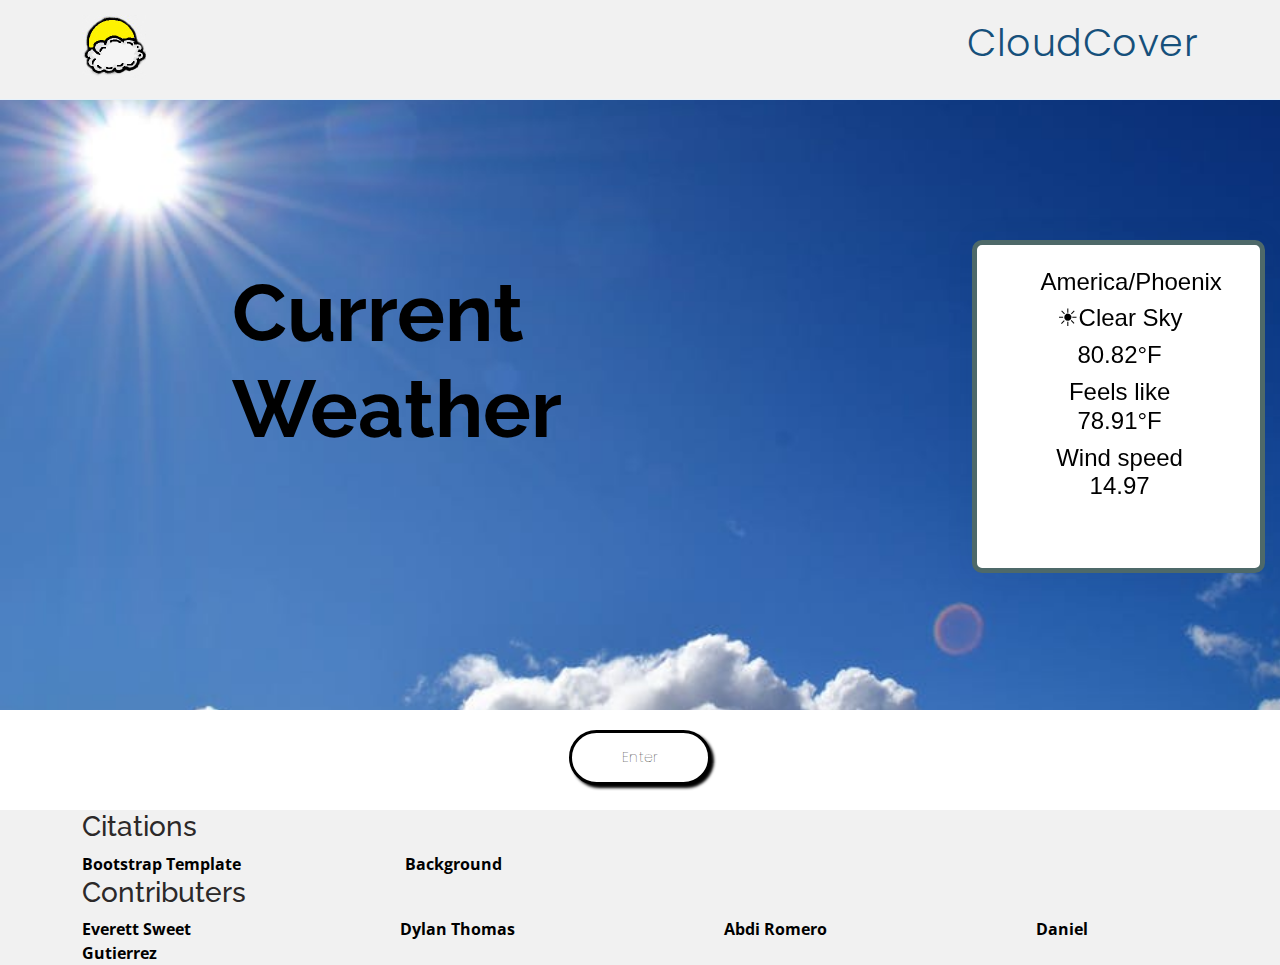
<file: index.html>
<!DOCTYPE html>
<html lang="en">

<head>
    <meta charset="utf-8">
    <meta content="width=device-width, initial-scale=1.0" name="viewport">

    <title>Cloud Cover</title>
    <meta content="" name="description">
    <meta content="" name="keywords">

    <!-- Favicons -->
    <link href="64Px_CloudCoverFavi.png" rel="icon">
    <link href="64Px_CloudCoverFavi.png" rel="apple-touch-icon">

    <!-- Google Fonts -->
    <link
        href="https://fonts.googleapis.com/css?family=Open+Sans:300,300i,400,400i,600,600i,700,700i|Raleway:300,300i,400,400i,500,500i,600,600i,700,700i|Poppins:300,300i,400,400i,500,500i,600,600i,700,700i"
        rel="stylesheet">

    <!-- Vendor CSS Files -->
    <link href="assets/vendor/aos/aos.css" rel="stylesheet">
    <link href="assets/vendor/bootstrap/css/bootstrap.min.css" rel="stylesheet">
    <link href="assets/vendor/bootstrap-icons/bootstrap-icons.css" rel="stylesheet">
    <link href="assets/vendor/boxicons/css/boxicons.min.css" rel="stylesheet">
    <link href="assets/vendor/glightbox/css/glightbox.min.css" rel="stylesheet">
    <link href="assets/vendor/remixicon/remixicon.css" rel="stylesheet">
    <link href="assets/vendor/swiper/swiper-bundle.min.css" rel="stylesheet">

    <!-- Template Main CSS File -->
    <link href="assets/css/style.css" rel="stylesheet">

    <!-- =======================================================
  * Template Name: OnePage - v4.1.0
  * Template URL: https://bootstrapmade.com/onepage-multipurpose-bootstrap-template/
  * Author: BootstrapMade.com
  * License: https://bootstrapmade.com/license/
======================================================== -->
</head>

<body>
    <!-- ======= Header ======= -->
    <header id="header">
        <div class="container d-flex align-items-center justify-content-between">

            <img id = "img" src="CloudCoverFavi2_ThatsWorks2.jpg" width="64px" height="64px" alt="cloud">

            <h1 class="logo"><a href="index.html">CloudCover</a></h1>
            <!-- Uncomment below if you prefer to use an image logo -->
            <!-- <a href="index.html" class="logo"><img src="assets/img/logo.png" alt="" class="img-fluid"></a>-->

            <!-- .navbar -->
        </div>
    </header>
    <!-- End Header -->

    <!-- ======= Hero Section ======= -->
    <section id="hero" class="d-flex align-items-center">
        <div class="container position-relative" data-aos="fade-up" data-aos-delay="100">
            <div id="name" class = "name">
                <h2 class = "name" id="icon-box">Current Weather</h2>
            </div>
            <div class="col-xl-7 col-lg-9 text-center" id="new"></div>
        </div>
    </section>
    <!-- End Hero -->
    <div class="text-center button">
        <a href="daily.html" class="btn-get-started scrollto">Enter</a>
    </div>

    <footer id="footer">

        <div class="footer-top">
            <div class="container">
                <div class="row">
                    <h3>Citations</h3>
                    <div class="col-lg-12 col-md-6 footer-contact">
                        <a href = "https://bootstrapmade.com/" target="_blank">Bootstrap Template</a>
                        <a href="https://encrypted-tbn0.gstatic.com/images?q=tbn:ANd9GcRVKR2izdXuz-p33qjoSL7x7XHQl2eI0KyR8w&usqp=CAU" target="_blank">Background</a>
                    </div>
                    <h3>Contributers</h3>
                    <div id="HFooter" class="col-lg-12 col-md-6 footer-contact">
                        <a id = "link" href = "https://everettsweet30994.github.io/Actual-Portfolio/" target=_blank>Everett Sweet</a>
                        <a id = "link" href = "https://dylanthomas711.github.io/Updated-Resume-Site/" target=_blank>Dylan Thomas</a>
                        <a id = "link" href = "https://aloofspade.github.io/portfolio/" target=_blank>Abdi Romero</a>
                        <a id = "link" href = "https://danielgg914.github.io/Portfolio/" target=_blank>Daniel Gutierrez</a>
                    </div>
                </div>
            </div>
    </footer>
    <!-- End Footer -->

    <div id="preloader"></div>
    <a href="#" class="back-to-top d-flex align-items-center justify-content-center"><i
            class="bi bi-arrow-up-short"></i></a>

    <!-- Vendor JS Files -->
    <script src="assets/vendor/aos/aos.js"></script>
    <script src="assets/vendor/bootstrap/js/bootstrap.bundle.min.js"></script>
    <script src="assets/vendor/glightbox/js/glightbox.min.js"></script>
    <script src="assets/vendor/isotope-layout/isotope.pkgd.min.js"></script>
    <script src="assets/vendor/php-email-form/validate.js"></script>
    <script src="assets/vendor/purecounter/purecounter.js"></script>
    <script src="assets/vendor/swiper/swiper-bundle.min.js"></script>

    <!-- Template Main JS File -->
    <script src="assets/js/main.js"></script>
    <script src="assets/js/script.js"></script>
    <script src="https://code.jquery.com/jquery-3.6.0.js"
        integrity="sha256-H+K7U5CnXl1h5ywQfKtSj8PCmoN9aaq30gDh27Xc0jk=" crossorigin="anonymous"></script>

</body>

</html>
</file>
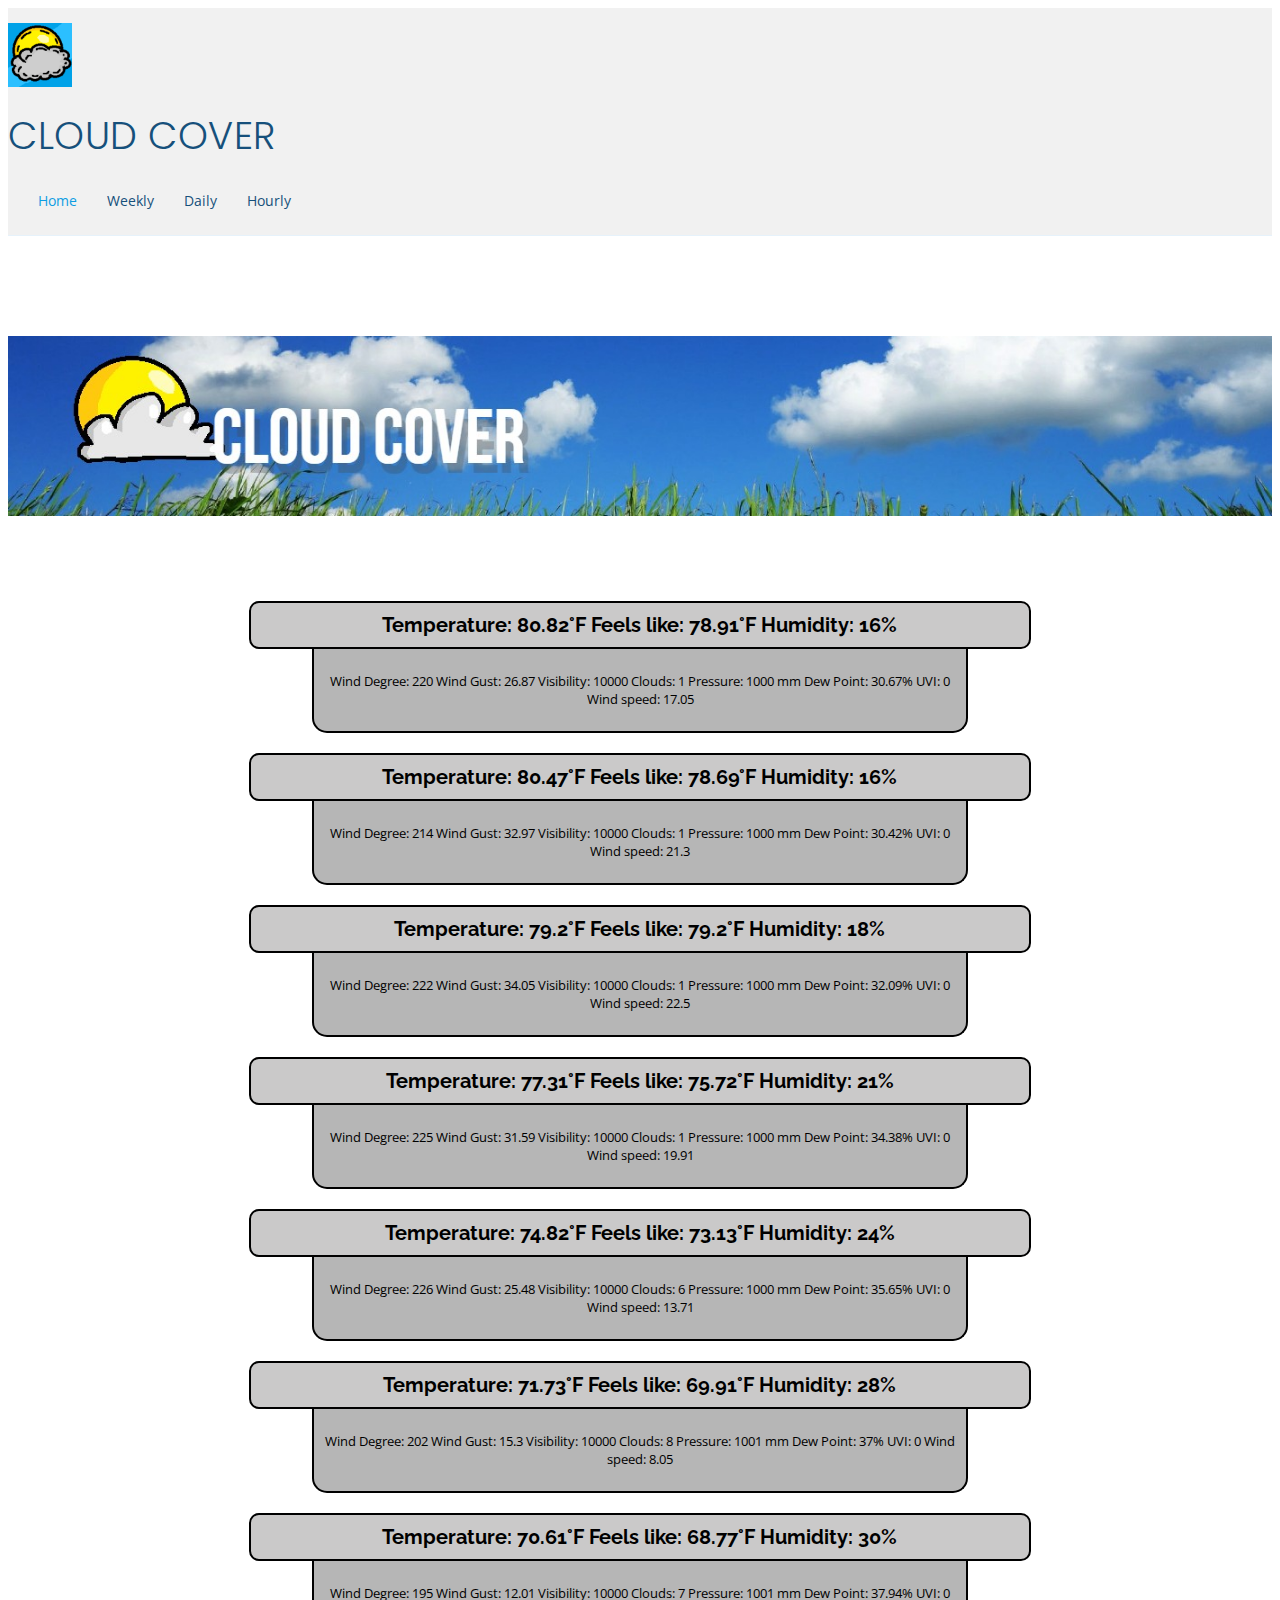
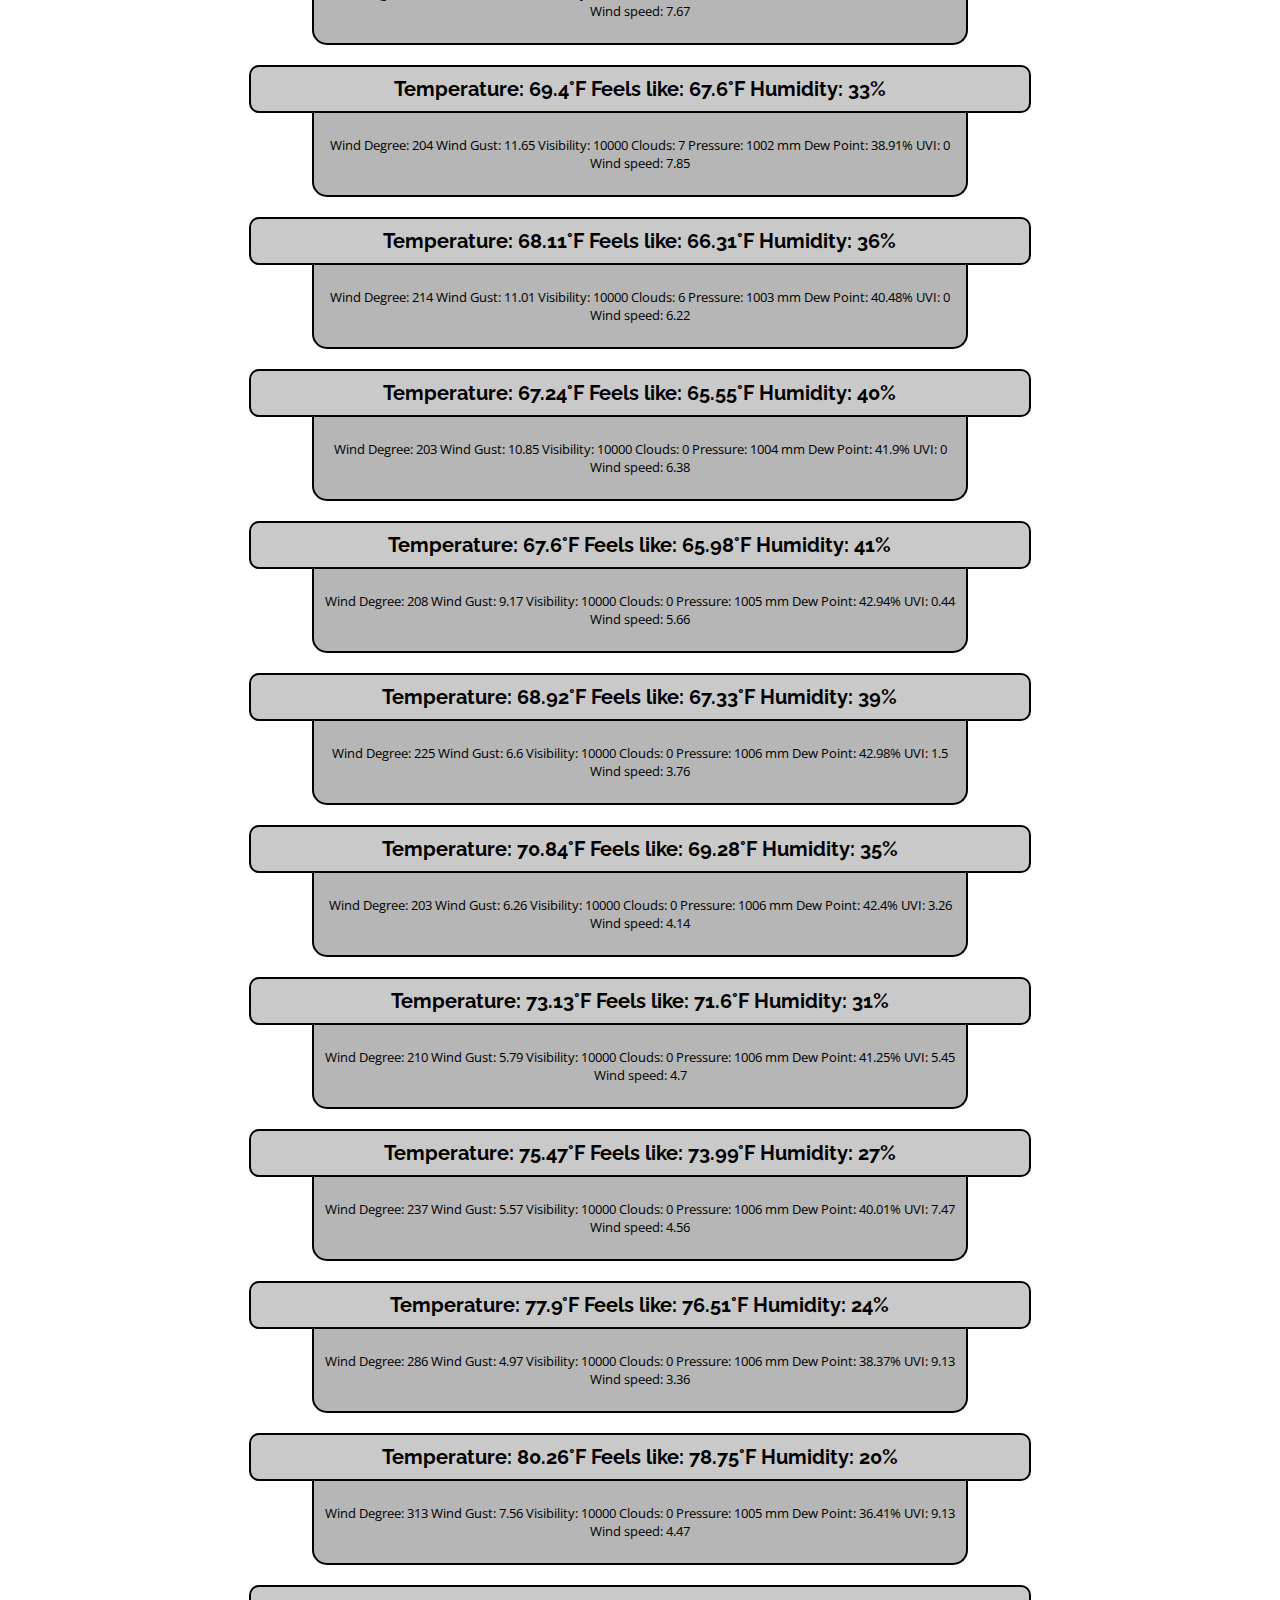
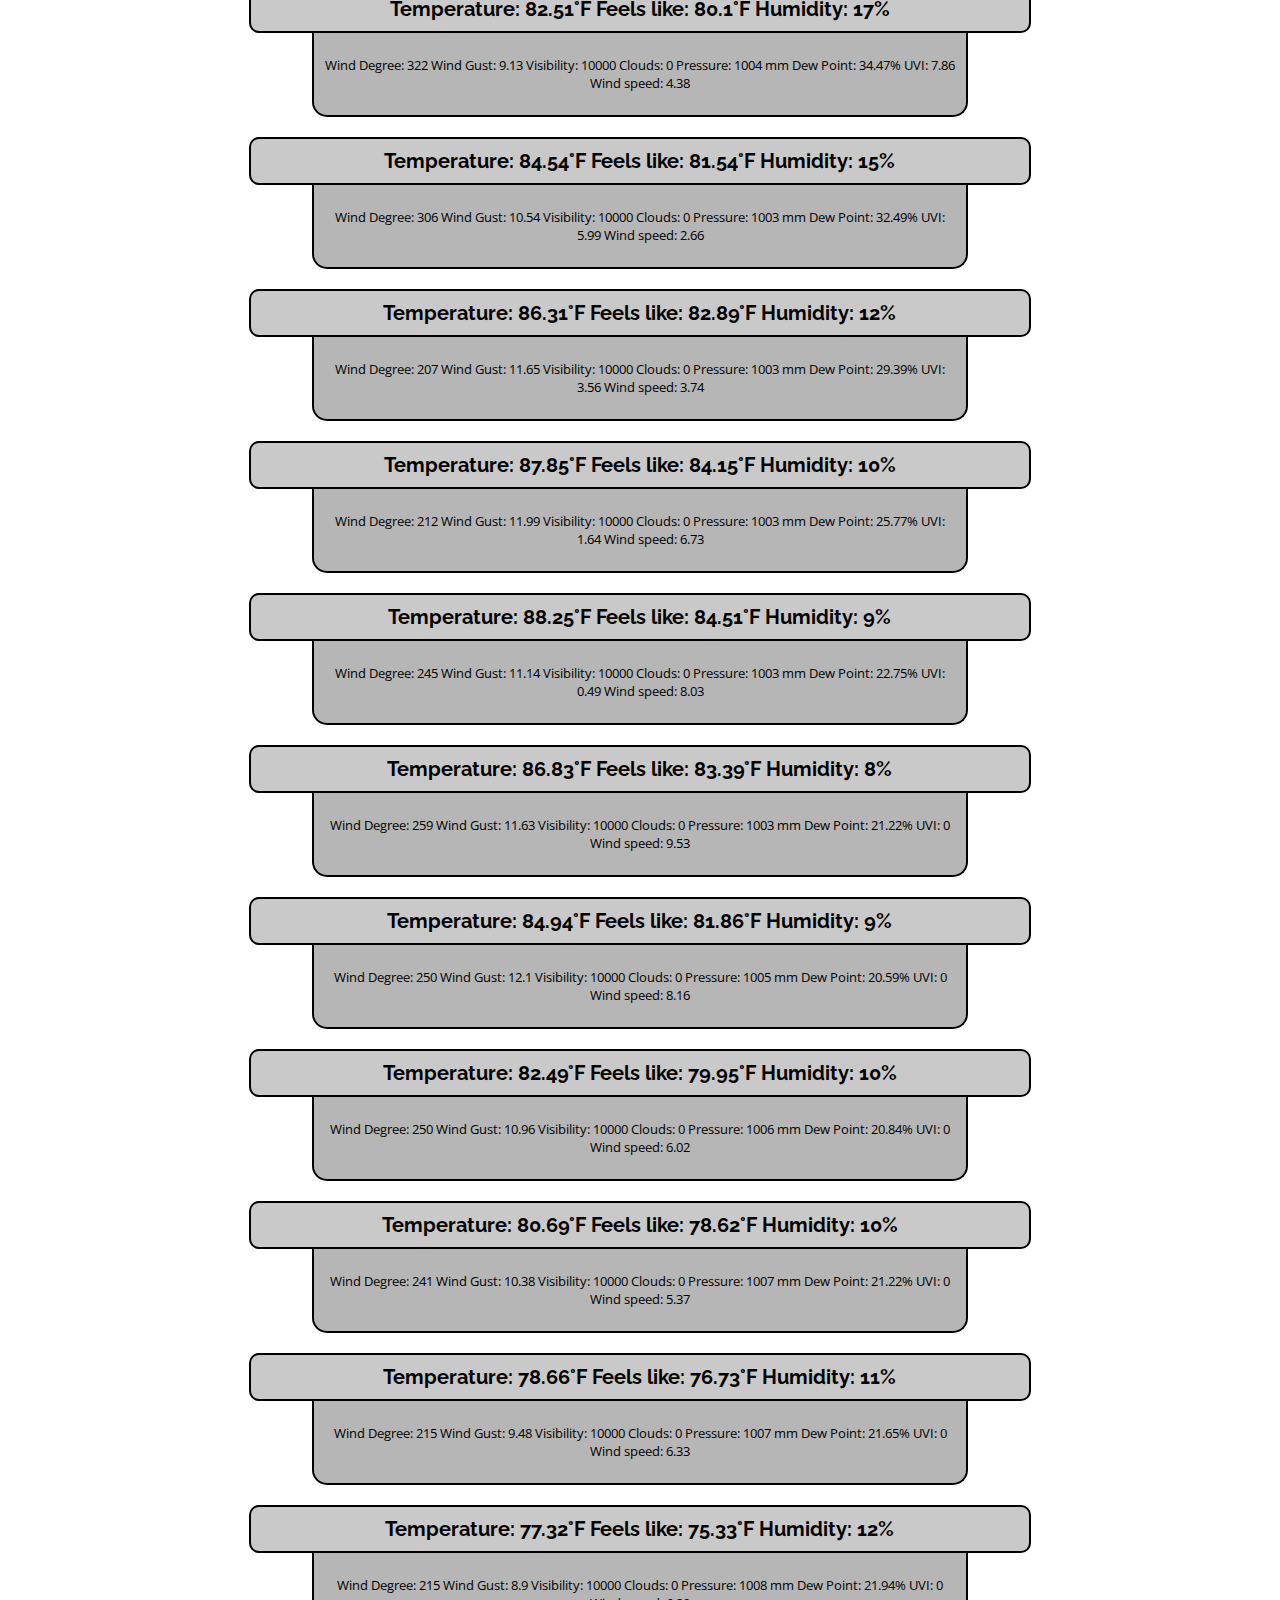
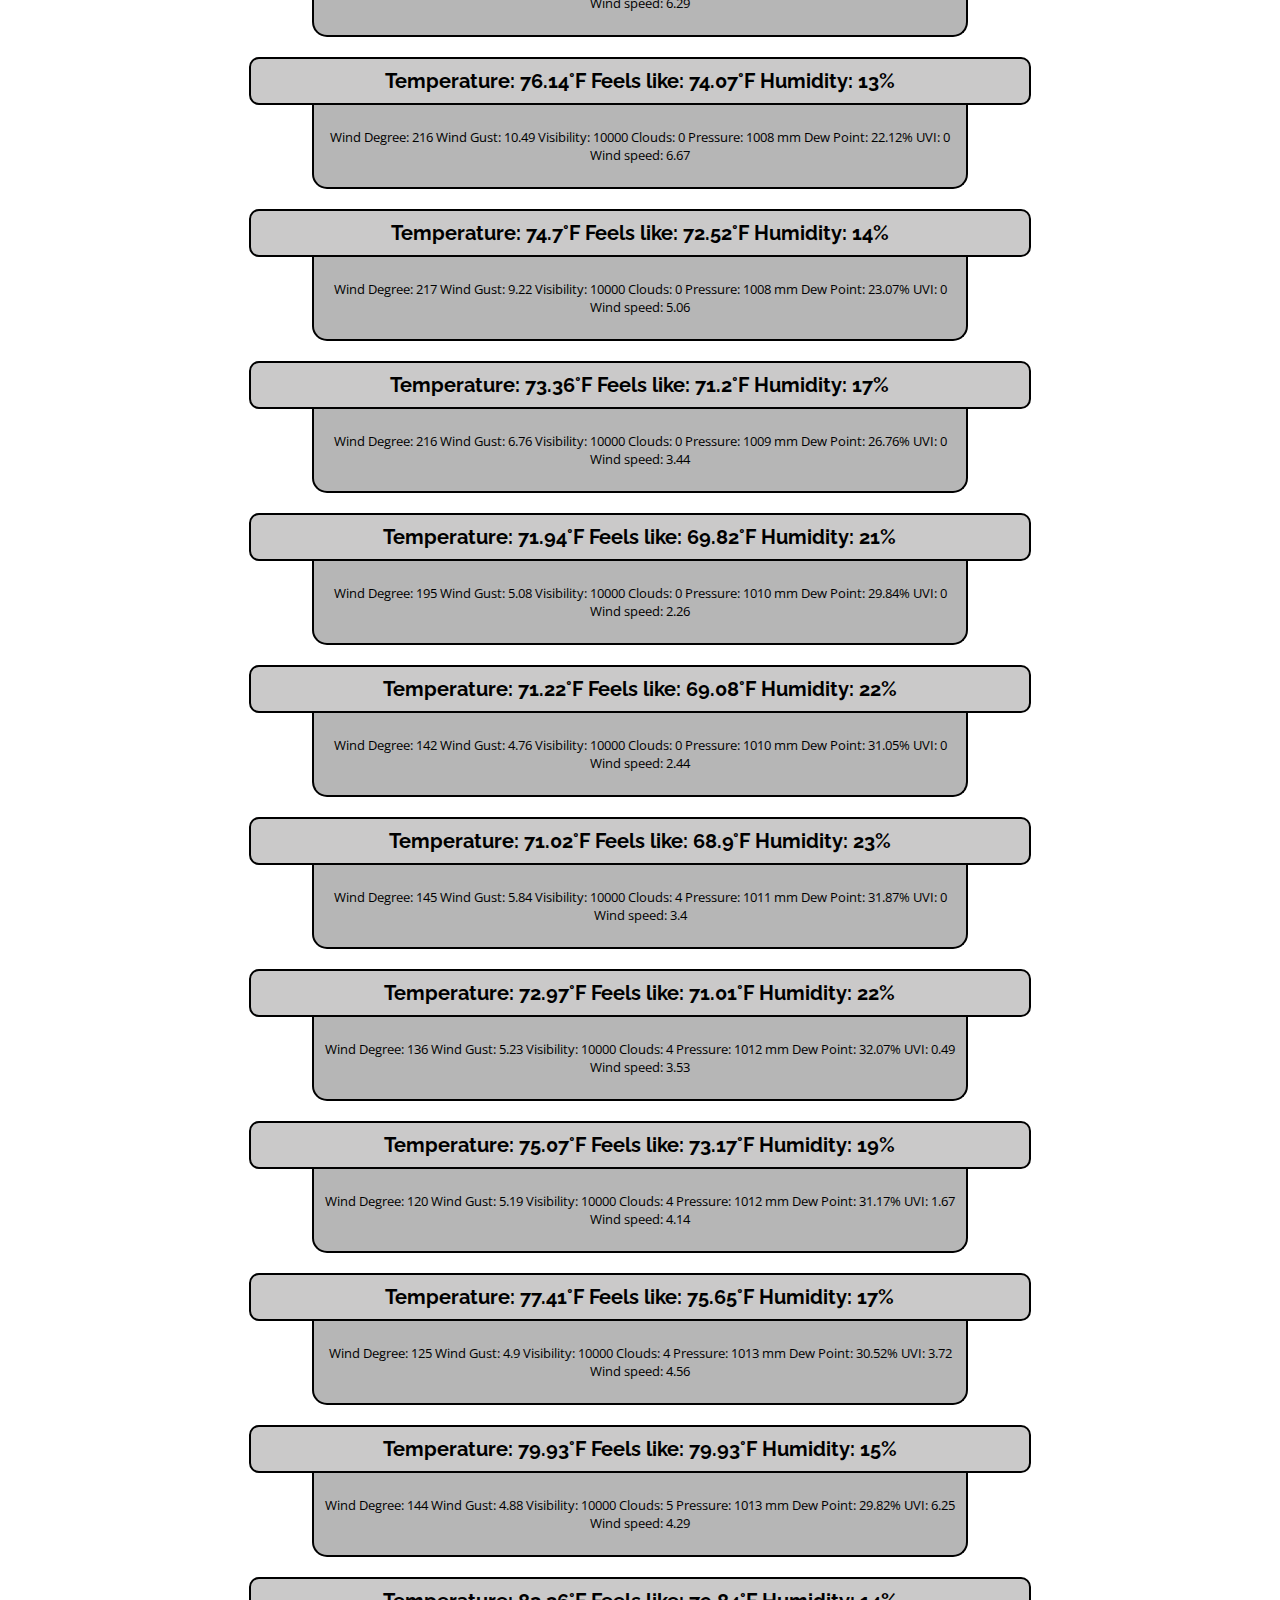
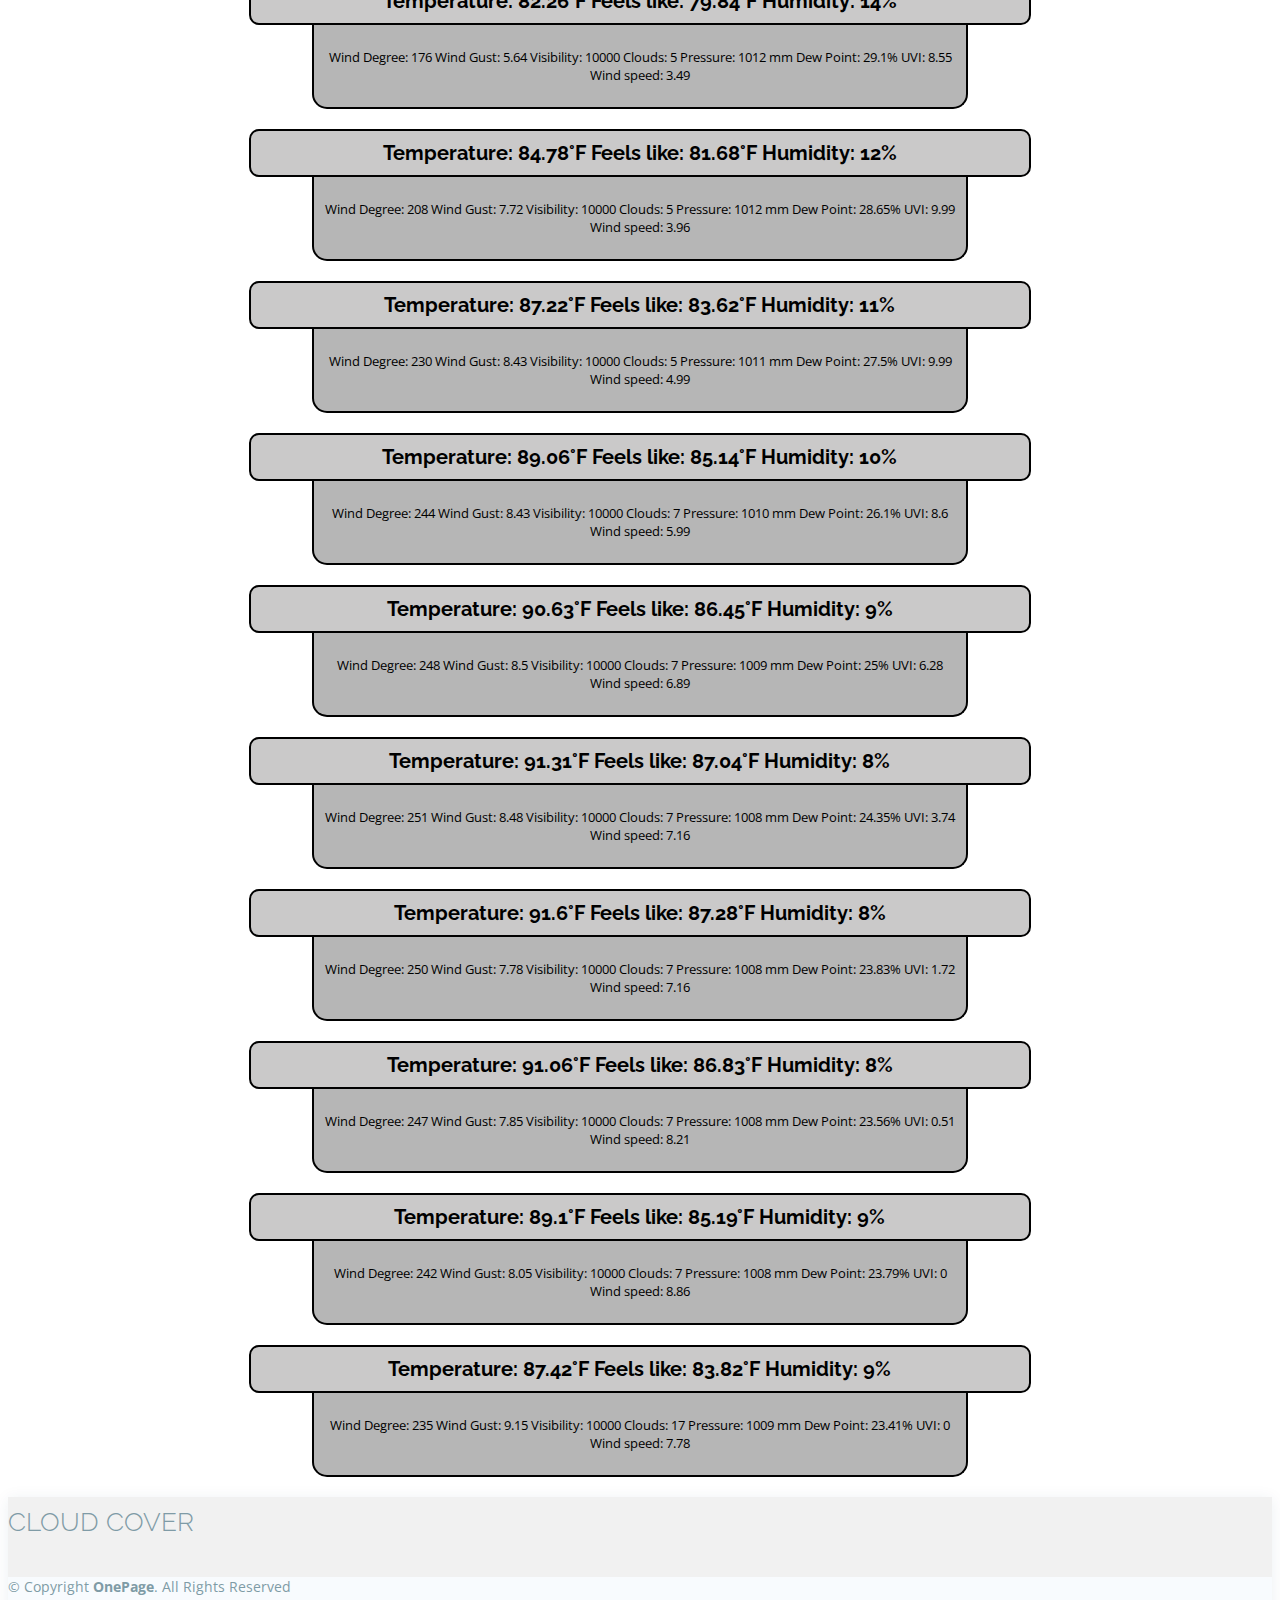
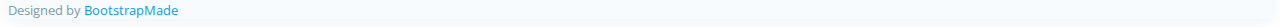
<file: hourly_test.html>
<!DOCTYPE html>
<html lang="en">
    <head>
        <meta charset="utf-8">
        <meta content="width=device-width, initial-scale=1.0" name="viewport">
        <title>Cloud Cover Weather - Hourly</title>
        <meta content="" name="description">
        <meta content="" name="keywords">
        <!-- Favicons -->
        <link href="64Px_CloudCoverFavi.png" rel="icon">
        <link href="64Px_CloudCoverFavi.png" rel="apple-touch-icon">
        <!-- Google Fonts -->
        <link href="https://fonts.googleapis.com/css?family=Open+Sans:300,300i,400,400i,600,600i,700,700i|Raleway:300,300i,400,400i,500,500i,600,600i,700,700i|Poppins:300,300i,400,400i,500,500i,600,600i,700,700i" rel="stylesheet">
        <!-- CSS only -->
        <link href="https://cdn.jsdelivr.net/npm/bootstrap@5.0.0/dist/css/bootstrap.min.css" rel="stylesheet" integrity="sha384-wEmeIV1mKuiNpC+IOBjI7aAzPcEZeedi5yW5f2yOq55WWLwNGmvvx4Um1vskeMj0" crossorigin="anonymous">
        <!-- JavaScript Bundle with Popper -->
        <script src="https://cdn.jsdelivr.net/npm/bootstrap@5.0.0/dist/js/bootstrap.bundle.min.js" integrity="sha384-p34f1UUtsS3wqzfto5wAAmdvj+osOnFyQFpp4Ua3gs/ZVWx6oOypYoCJhGGScy+8" crossorigin="anonymous"></script>
        
        <!-- Template Main CSS File -->
        <link href="assets/css/hourly.css" rel="stylesheet">
    </head>
    <body>
    <!-- ======= Header ======= -->
        <header id="header" class="fixed-top">
            <div class="container d-flex align-items-center justify-content-between">
                <img src="CloudCoverFavi2_ThatWorks.png" width="64px" height="64px" alt="cloud">
                <h1 class="logo"><a href="index.html">CLOUD COVER</a></h1>
                <!-- Uncomment below if you prefer to use an image logo -->
                <!-- <a href="index.html" class="logo"><img src="assets/img/logo.png" alt="" class="img-fluid"></a>-->
                <nav id="navbar" class="navbar">
                    <ul>
                        <li><a class="nav-link scrollto active" href="#hero">Home</a></li>
                        <li><a class="nav-link scrollto" href="#about">Weekly</a></li>
                        <li><a class="nav-link scrollto" href="#services">Daily</a></li>
                        <li><a class="nav-link scrollto o" href="#portfolio">Hourly</a></li>
                    </ul>
                    <i class="bi bi-list mobile-nav-toggle"></i>
                </nav>
                <!-- .navbar -->
            </div>
        </header>
        <!-- End Header -->
        <!-- ======= Hero Section ======= -->
        <section id="hero" class="d-flex align-items-center">
            <div class="container position-relative" data-aos="fade-up" data-aos-delay="100">
                <img src="assets/img/CloudCoverAdBanner.jpg" alt="BannerAd">
            </div>
        </div>
        </section>
        <!-- End Hero -->
        <!-- Main -->
        <main id="main">
            
        </main>
        <!-- End #main -->
        <!-- ======= Footer ======= -->
        <footer id="footer">
            <div class="footer-top">
                <div class="container">
                    <div class="row">
                        <div id="HFooter" class="col-lg-12 col-md-6 footer-contact">
                            <h3>CLOUD COVER</h3>
                        </div>
                    </div>
                </div>
            </div>
            <div class="container d-md-flex py-4">
                <div class="me-md-auto text-center text-md-start">
                    <div class="copyright">
                        &copy; Copyright <strong><span>OnePage</span></strong>. All Rights Reserved
                    </div>
                    <div class="credits">
                        <!-- All the links in the footer should remain intact. -->
                        <!-- You can delete the links only if you purchased the pro version. -->
                        <!-- Licensing information: https://bootstrapmade.com/license/ -->
                        <!-- Purchase the pro version with working PHP/AJAX contact form: https://bootstrapmade.com/onepage-multipurpose-bootstrap-template/ -->
                        Designed by <a href="https://bootstrapmade.com/">BootstrapMade</a>
                    </div>
                </div>
            </div>
        </footer>
        <script src="https://code.jquery.com/jquery-3.6.0.js" integrity="sha256-H+K7U5CnXl1h5ywQfKtSj8PCmoN9aaq30gDh27Xc0jk=" crossorigin="anonymous"></script>
        <script src="assets/js/hour.js"></script>
    </body>
</html>
</file>
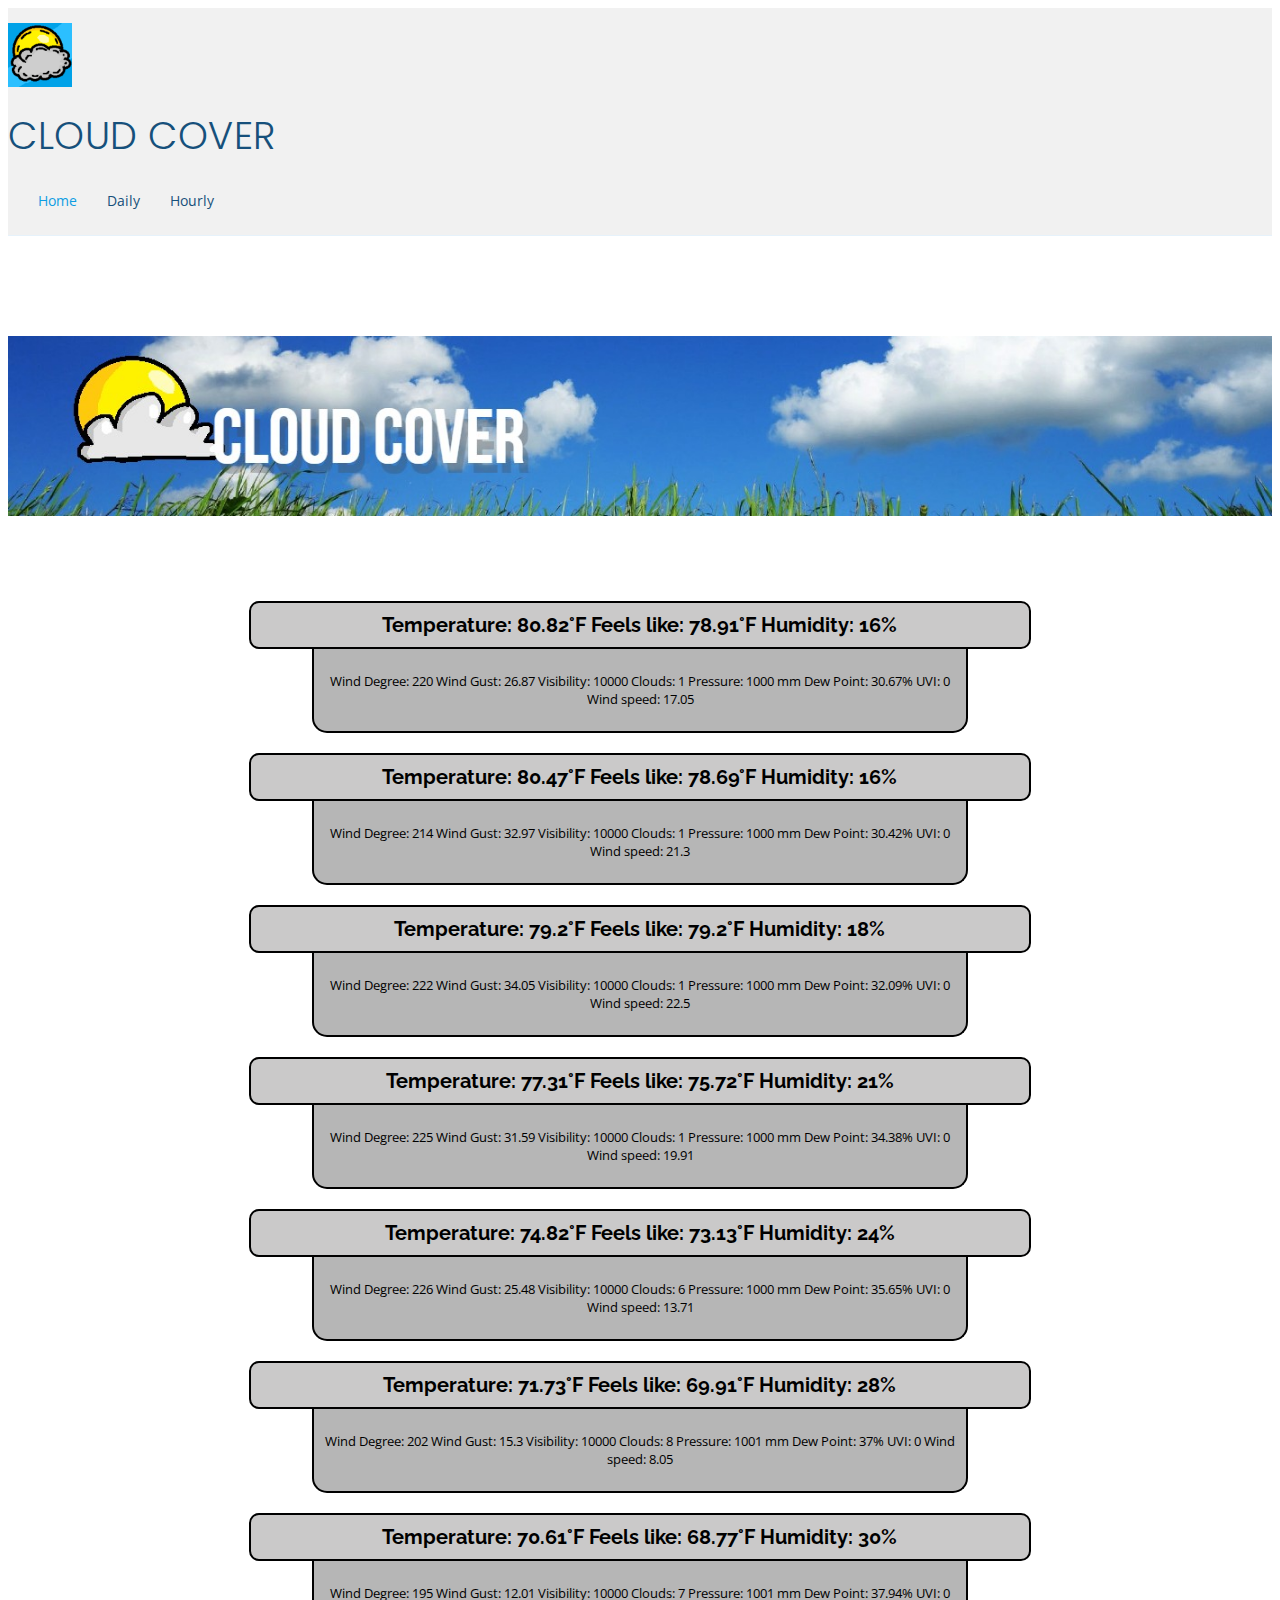
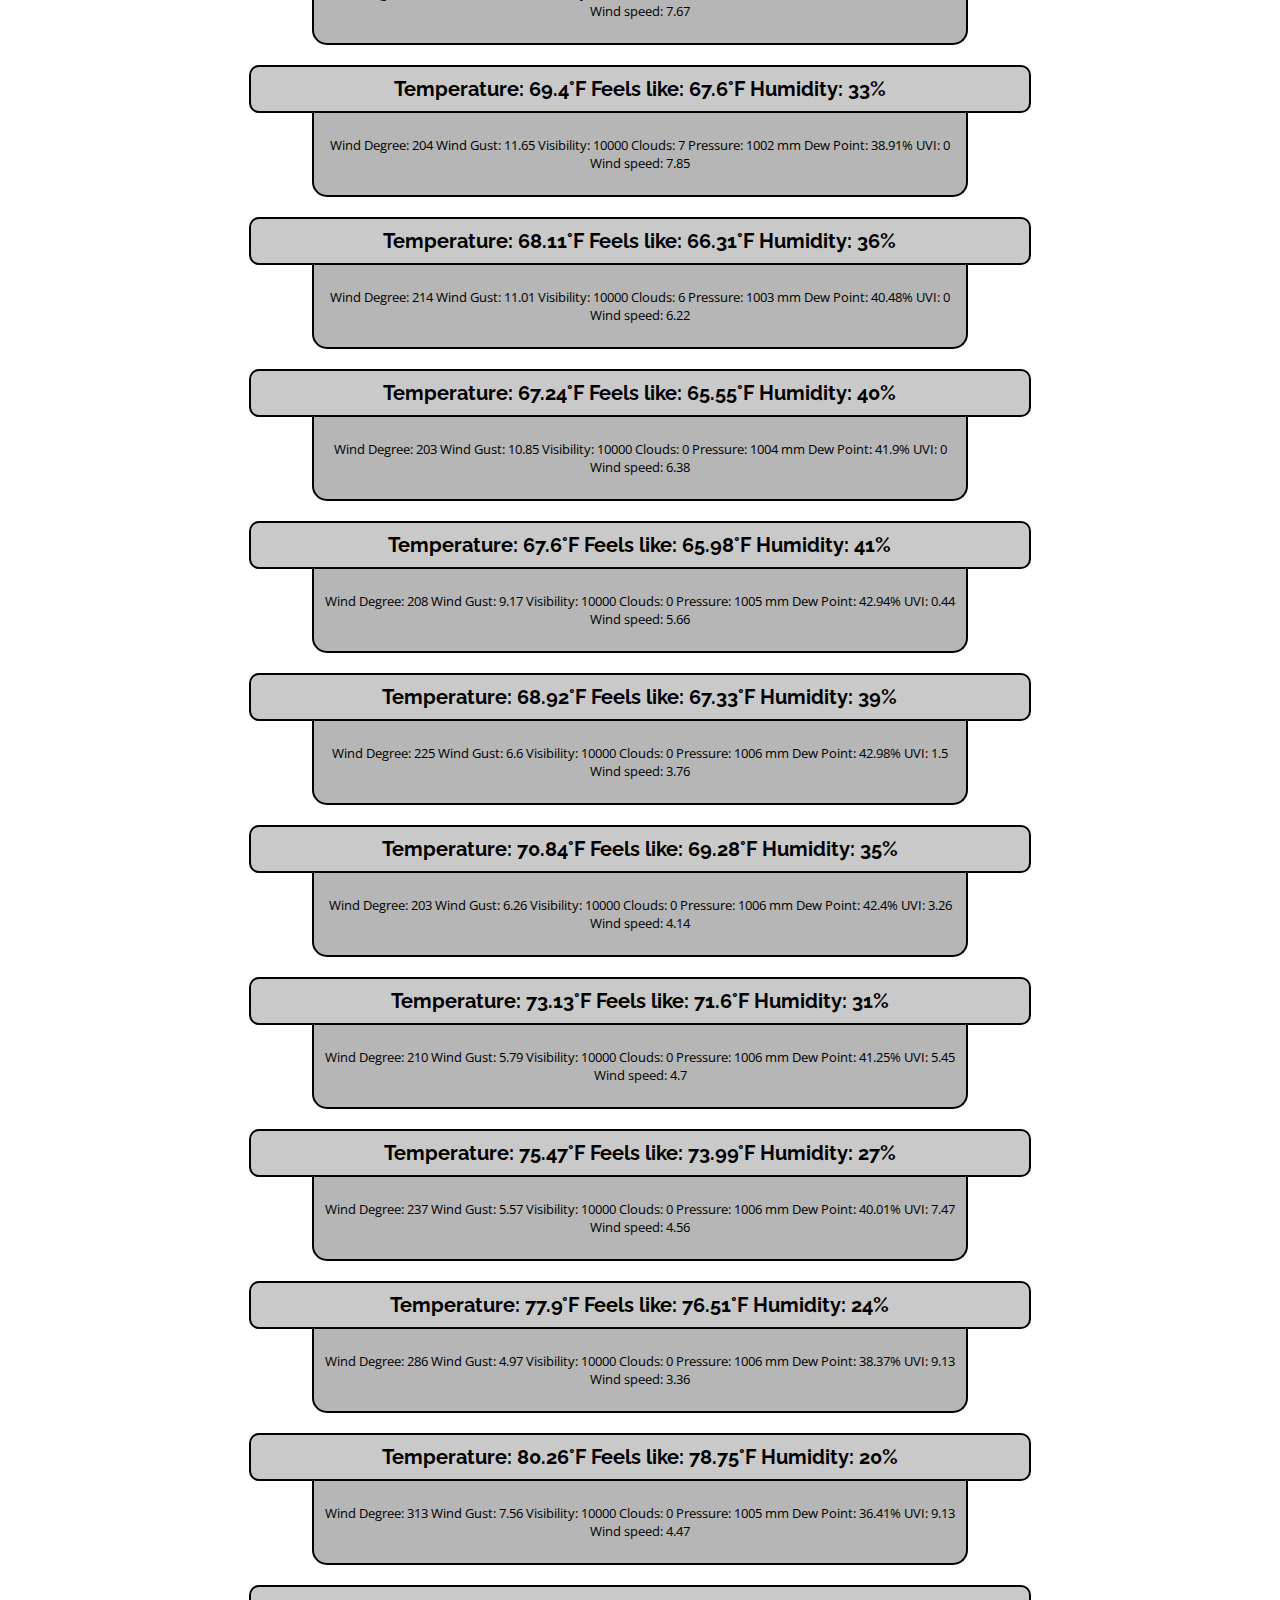
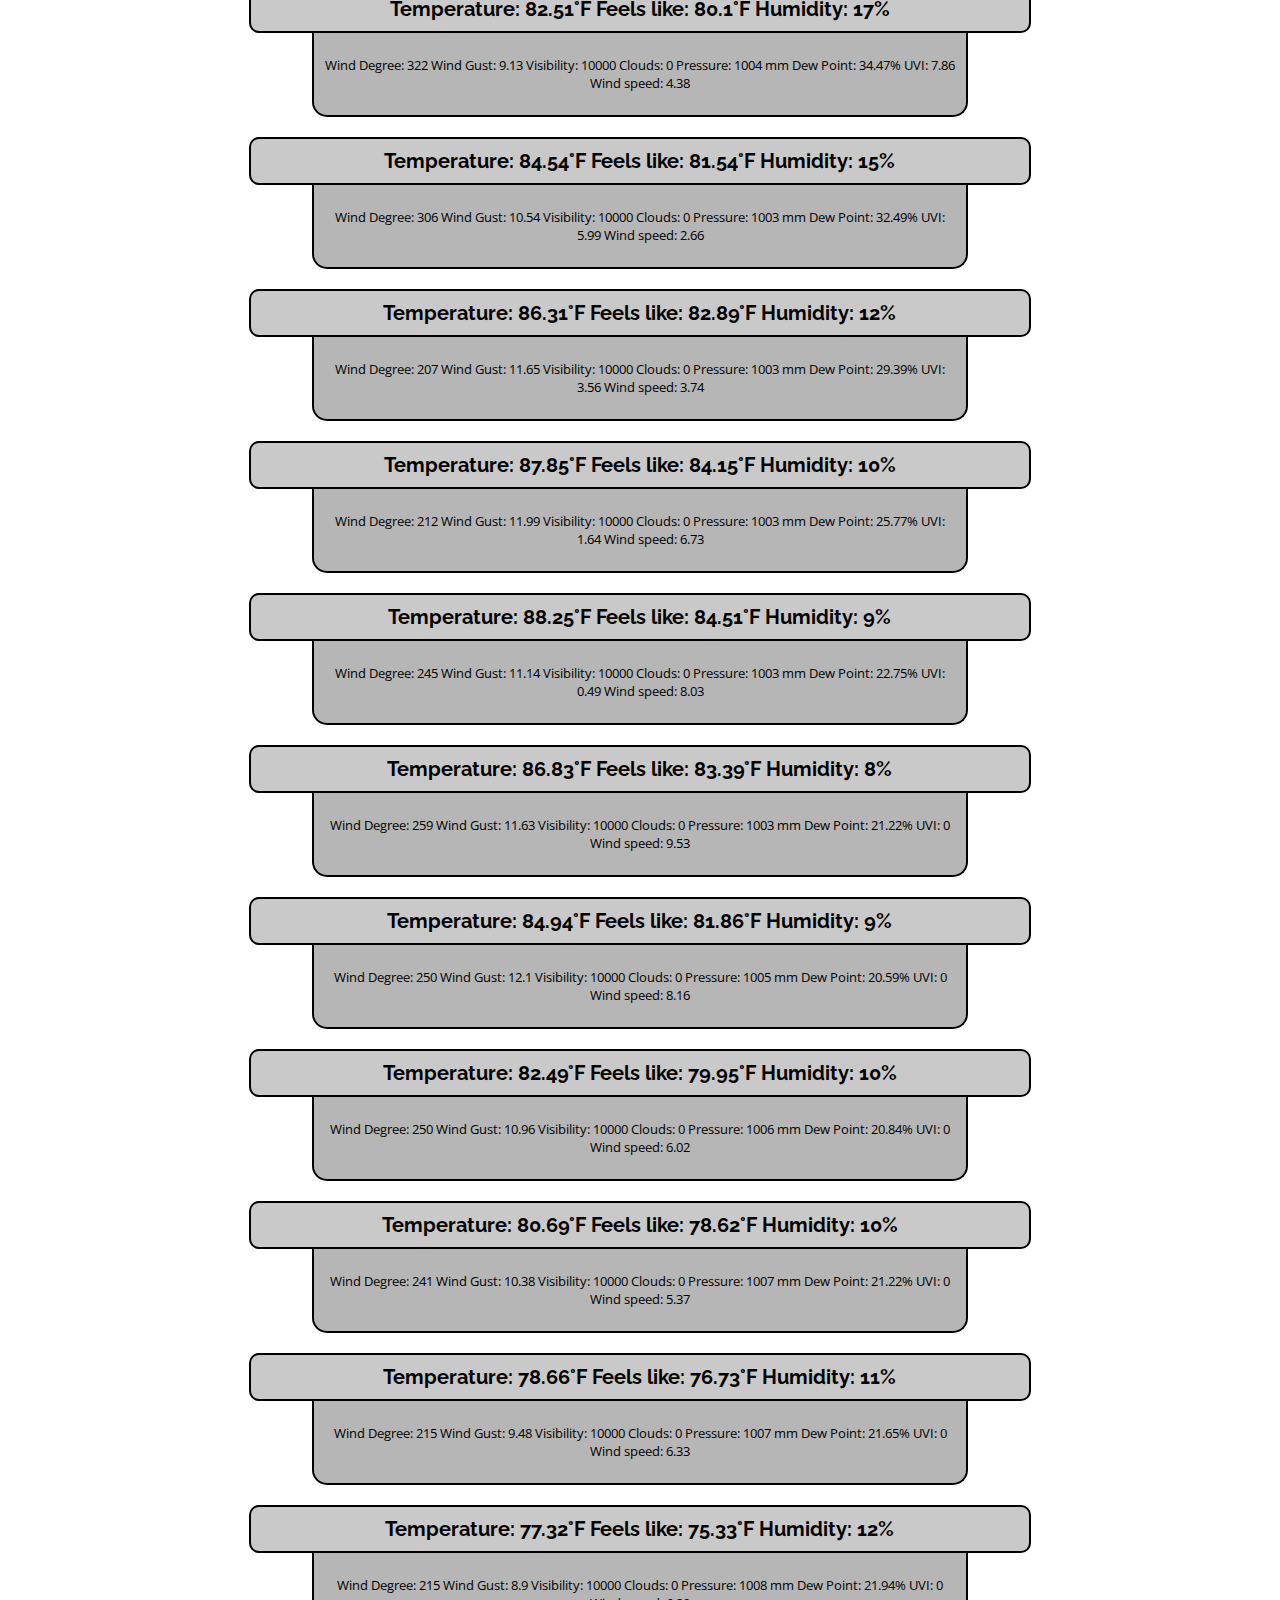
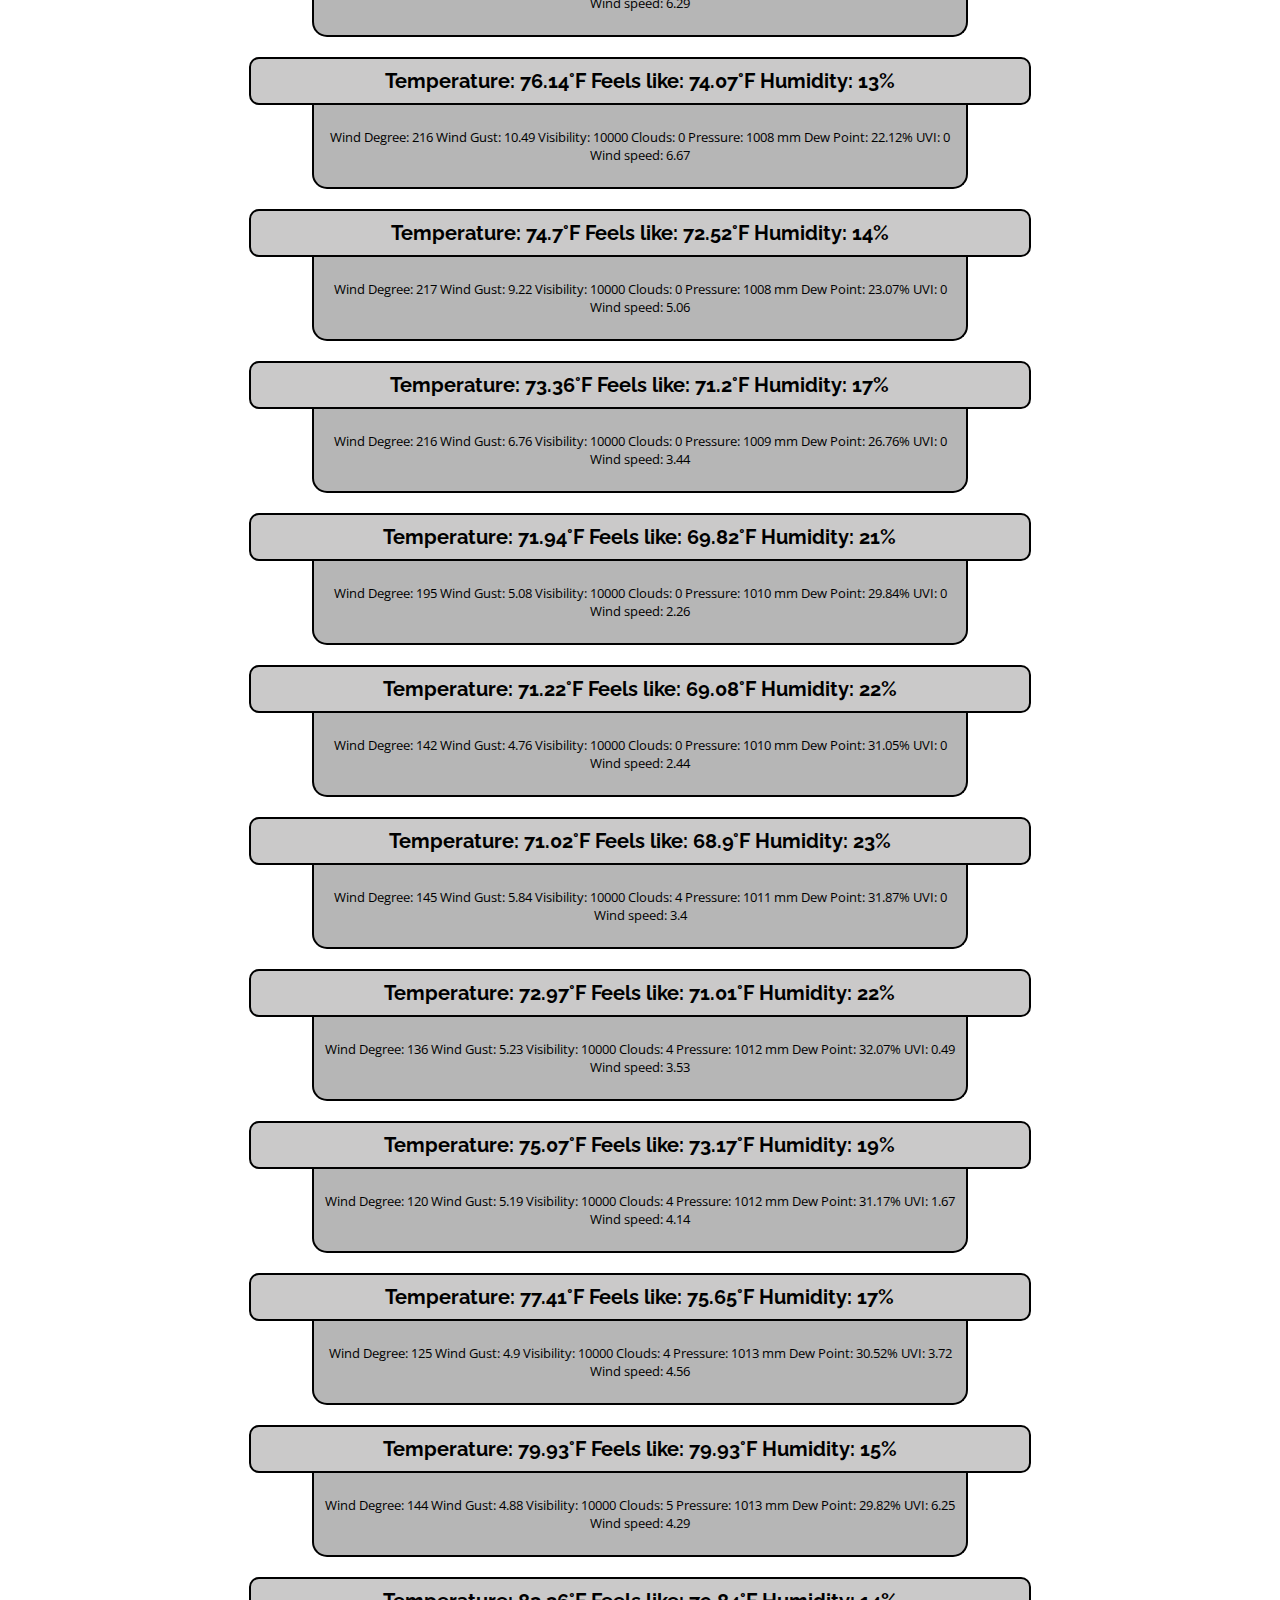
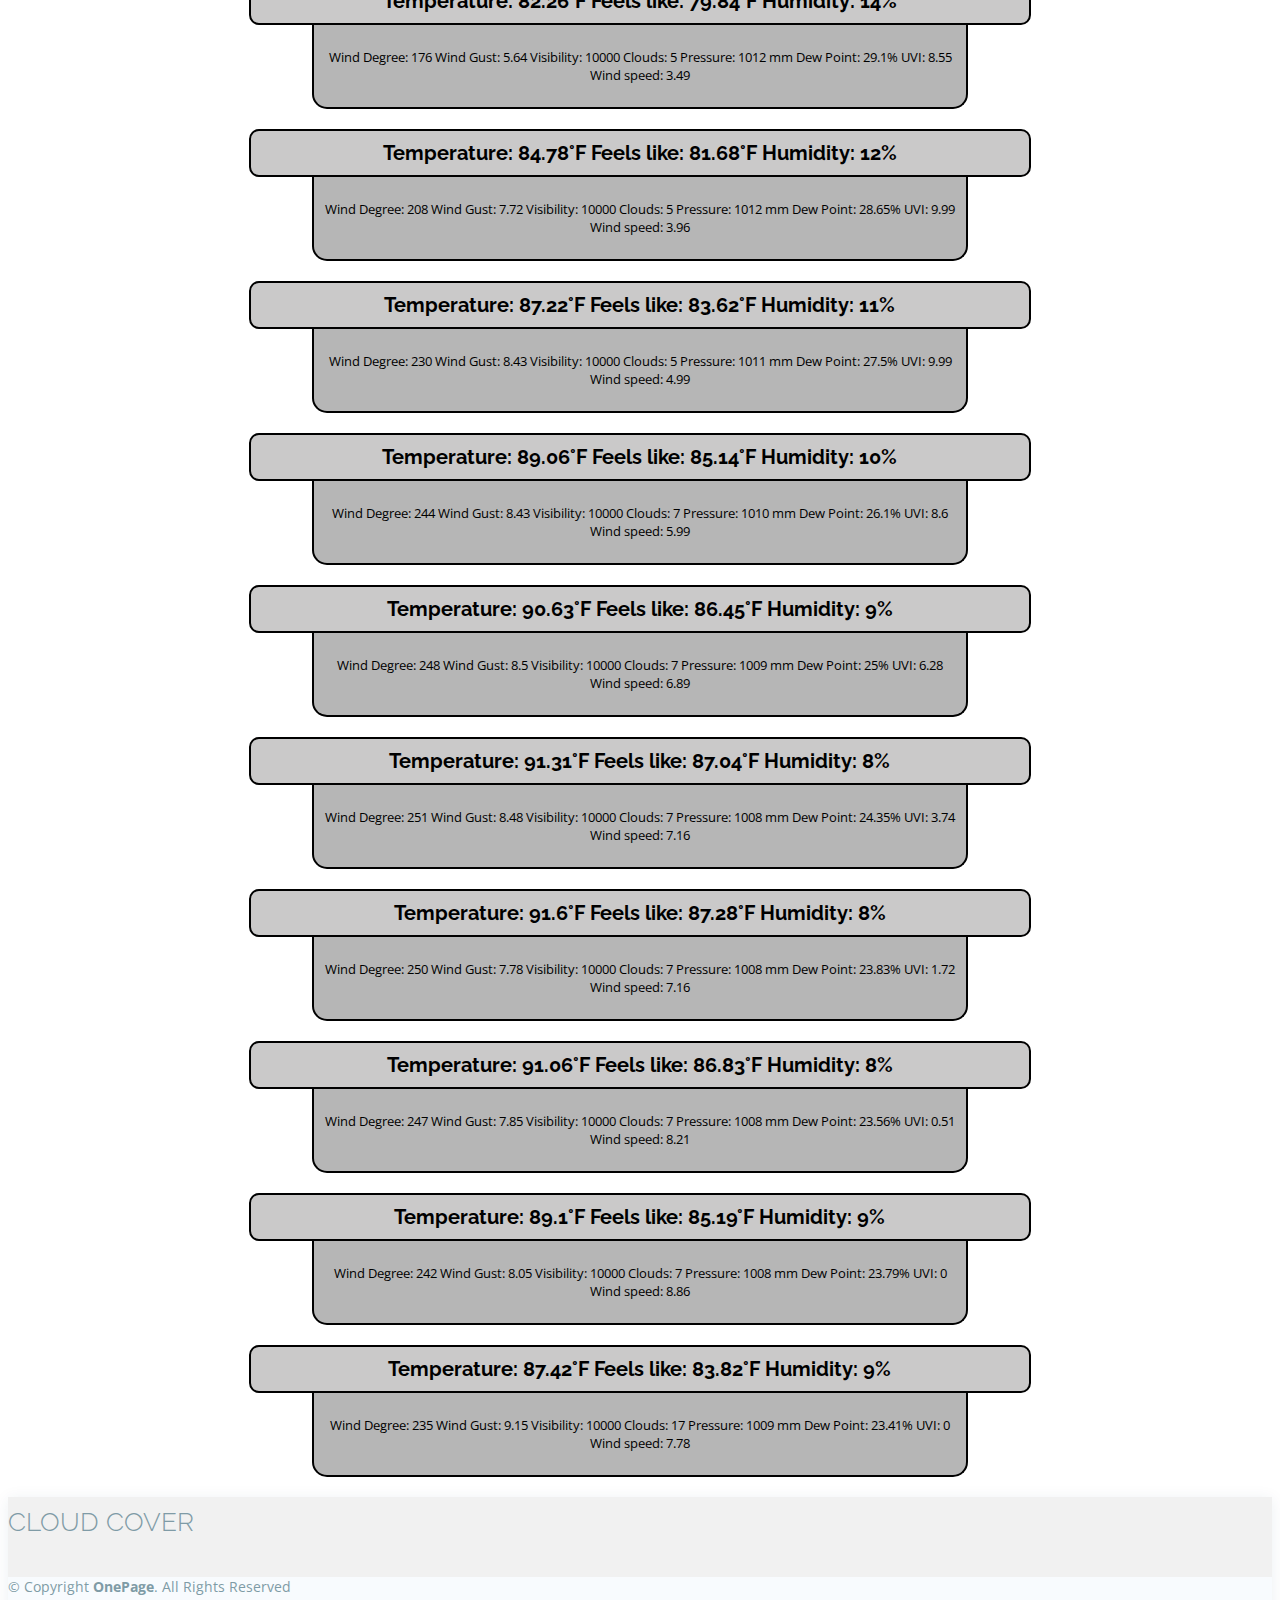
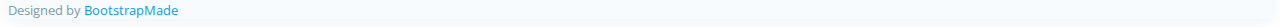
<file: hourlyPage.html>
<!DOCTYPE html>
<html lang="en">
    <head>
        <meta charset="utf-8">
        <meta content="width=device-width, initial-scale=1.0" name="viewport">
        <title>Cloud Cover Weather - Hourly</title>
        <meta content="" name="description">
        <meta content="" name="keywords">
        <!-- Favicons -->
        <link href="64Px_CloudCoverFavi.png" rel="icon">
        <link href="64Px_CloudCoverFavi.png" rel="apple-touch-icon">
        <!-- Google Fonts -->
        <link href="https://fonts.googleapis.com/css?family=Open+Sans:300,300i,400,400i,600,600i,700,700i|Raleway:300,300i,400,400i,500,500i,600,600i,700,700i|Poppins:300,300i,400,400i,500,500i,600,600i,700,700i" rel="stylesheet">
        <!-- CSS only -->
        <link href="https://cdn.jsdelivr.net/npm/bootstrap@5.0.0/dist/css/bootstrap.min.css" rel="stylesheet" integrity="sha384-wEmeIV1mKuiNpC+IOBjI7aAzPcEZeedi5yW5f2yOq55WWLwNGmvvx4Um1vskeMj0" crossorigin="anonymous">
        <!-- JavaScript Bundle with Popper -->
        <script src="https://cdn.jsdelivr.net/npm/bootstrap@5.0.0/dist/js/bootstrap.bundle.min.js" integrity="sha384-p34f1UUtsS3wqzfto5wAAmdvj+osOnFyQFpp4Ua3gs/ZVWx6oOypYoCJhGGScy+8" crossorigin="anonymous"></script>
        
        <!-- Template Main CSS File -->
        <link href="assets/css/hourly.css" rel="stylesheet">
    </head>
    <body>
    <!-- ======= Header ======= -->
        <header id="header" class="fixed-top">
            <div class="container d-flex align-items-center justify-content-between">
                <img src="CloudCoverFavi2_ThatWorks.png" width="64px" height="64px" alt="cloud">
                <h1 class="logo"><a href="index.html">CLOUD COVER</a></h1>
                <!-- Uncomment below if you prefer to use an image logo -->
                <!-- <a href="index.html" class="logo"><img src="assets/img/logo.png" alt="" class="img-fluid"></a>-->
                <nav id="navbar" class="navbar">
                    <ul>
                        <li><a class="nav-link scrollto active" href="index.html">Home</a></li>
                        <!-- <li><a class="nav-link scrollto" href="#about">Weekly</a></li> -->
                        <li><a class="nav-link scrollto" href="daily.html">Daily</a></li>
                        <li><a class="nav-link scrollto o" href="hourlyPage.html">Hourly</a></li>
                    </ul>
                    <i class="bi bi-list mobile-nav-toggle"></i>
                </nav>
                <!-- .navbar -->
            </div>
        </header>
        <!-- End Header -->
        <!-- ======= Hero Section ======= -->
        <section id="hero" class="d-flex align-items-center">
            <div class="container position-relative" data-aos="fade-up" data-aos-delay="100">
                <img src="assets/img/CloudCoverAdBanner.jpg" alt="BannerAd">
            </div>
        </div>
        </section>
        <!-- End Hero -->
        <!-- Main -->
        <main id="main">
            
        </main>
        <!-- End #main -->
        <!-- ======= Footer ======= -->
        <footer id="footer">
            <div class="footer-top">
                <div class="container">
                    <div class="row">
                        <div id="HFooter" class="col-lg-12 col-md-6 footer-contact">
                            <h3>CLOUD COVER</h3>
                        </div>
                    </div>
                </div>
            </div>
            <div class="container d-md-flex py-4">
                <div class="me-md-auto text-center text-md-start">
                    <div class="copyright">
                        &copy; Copyright <strong><span>OnePage</span></strong>. All Rights Reserved
                    </div>
                    <div class="credits">
                        <!-- All the links in the footer should remain intact. -->
                        <!-- You can delete the links only if you purchased the pro version. -->
                        <!-- Licensing information: https://bootstrapmade.com/license/ -->
                        <!-- Purchase the pro version with working PHP/AJAX contact form: https://bootstrapmade.com/onepage-multipurpose-bootstrap-template/ -->
                        Designed by <a href="https://bootstrapmade.com/">BootstrapMade</a>
                    </div>
                </div>
            </div>
        </footer>
        <script src="https://code.jquery.com/jquery-3.6.0.js" integrity="sha256-H+K7U5CnXl1h5ywQfKtSj8PCmoN9aaq30gDh27Xc0jk=" crossorigin="anonymous"></script>
        <script src="assets/js/hour.js"></script>
    </body>
</html>
</file>
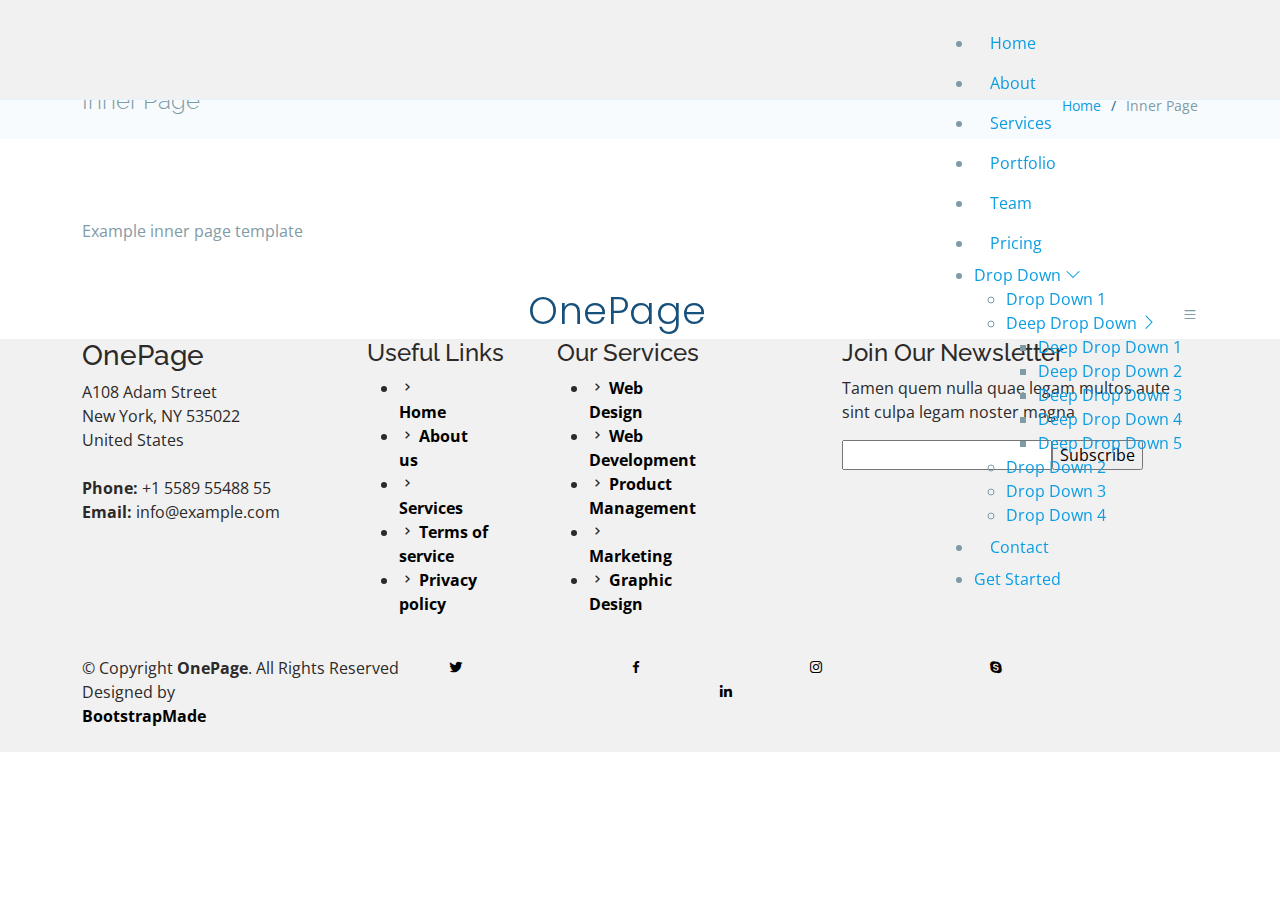
<file: inner-page.html>
<!DOCTYPE html>
<html lang="en">

<head>
  <meta charset="utf-8">
  <meta content="width=device-width, initial-scale=1.0" name="viewport">

  <title>Inner Page - OnePage Bootstrap Template</title>
  <meta content="" name="description">
  <meta content="" name="keywords">

  <!-- Favicons -->
  <link href="assets/img/favicon.png" rel="icon">
  <link href="assets/img/apple-touch-icon.png" rel="apple-touch-icon">

  <!-- Google Fonts -->
  <link href="https://fonts.googleapis.com/css?family=Open+Sans:300,300i,400,400i,600,600i,700,700i|Raleway:300,300i,400,400i,500,500i,600,600i,700,700i|Poppins:300,300i,400,400i,500,500i,600,600i,700,700i" rel="stylesheet">

  <!-- Vendor CSS Files -->
  <link href="assets/vendor/aos/aos.css" rel="stylesheet">
  <link href="assets/vendor/bootstrap/css/bootstrap.min.css" rel="stylesheet">
  <link href="assets/vendor/bootstrap-icons/bootstrap-icons.css" rel="stylesheet">
  <link href="assets/vendor/boxicons/css/boxicons.min.css" rel="stylesheet">
  <link href="assets/vendor/glightbox/css/glightbox.min.css" rel="stylesheet">
  <link href="assets/vendor/remixicon/remixicon.css" rel="stylesheet">
  <link href="assets/vendor/swiper/swiper-bundle.min.css" rel="stylesheet">

  <!-- Template Main CSS File -->
  <link href="assets/css/style.css" rel="stylesheet">

  <!-- =======================================================
  * Template Name: OnePage - v4.1.0
  * Template URL: https://bootstrapmade.com/onepage-multipurpose-bootstrap-template/
  * Author: BootstrapMade.com
  * License: https://bootstrapmade.com/license/
  ======================================================== -->
</head>

<body>

  <!-- ======= Header ======= -->
  <header id="header" class="fixed-top">
    <div class="container d-flex align-items-center justify-content-between">

      <h1 class="logo"><a href="index.html">OnePage</a></h1>
      <!-- Uncomment below if you prefer to use an image logo -->
      <!-- <a href="index.html" class="logo"><img src="assets/img/logo.png" alt="" class="img-fluid"></a>-->

      <nav id="navbar" class="navbar">
        <ul>
          <li><a class="nav-link scrollto " href="#hero">Home</a></li>
          <li><a class="nav-link scrollto" href="#about">About</a></li>
          <li><a class="nav-link scrollto" href="#services">Services</a></li>
          <li><a class="nav-link scrollto o" href="#portfolio">Portfolio</a></li>
          <li><a class="nav-link scrollto" href="#team">Team</a></li>
          <li><a class="nav-link scrollto" href="#pricing">Pricing</a></li>
          <li class="dropdown"><a href="#"><span>Drop Down</span> <i class="bi bi-chevron-down"></i></a>
            <ul>
              <li><a href="#">Drop Down 1</a></li>
              <li class="dropdown"><a href="#"><span>Deep Drop Down</span> <i class="bi bi-chevron-right"></i></a>
                <ul>
                  <li><a href="#">Deep Drop Down 1</a></li>
                  <li><a href="#">Deep Drop Down 2</a></li>
                  <li><a href="#">Deep Drop Down 3</a></li>
                  <li><a href="#">Deep Drop Down 4</a></li>
                  <li><a href="#">Deep Drop Down 5</a></li>
                </ul>
              </li>
              <li><a href="#">Drop Down 2</a></li>
              <li><a href="#">Drop Down 3</a></li>
              <li><a href="#">Drop Down 4</a></li>
            </ul>
          </li>
          <li><a class="nav-link scrollto" href="#contact">Contact</a></li>
          <li><a class="getstarted scrollto" href="#about">Get Started</a></li>
        </ul>
        <i class="bi bi-list mobile-nav-toggle"></i>
      </nav><!-- .navbar -->

    </div>
  </header><!-- End Header -->

  <main id="main">

    <!-- ======= Breadcrumbs ======= -->
    <section class="breadcrumbs">
      <div class="container">

        <div class="d-flex justify-content-between align-items-center">
          <h2>Inner Page</h2>
          <ol>
            <li><a href="index.html">Home</a></li>
            <li>Inner Page</li>
          </ol>
        </div>

      </div>
    </section><!-- End Breadcrumbs -->

    <section class="inner-page">
      <div class="container">
        <p>
          Example inner page template
        </p>
      </div>
    </section>

  </main><!-- End #main -->

  <!-- ======= Footer ======= -->
  <footer id="footer">

    <div class="footer-top">
      <div class="container">
        <div class="row">

          <div class="col-lg-3 col-md-6 footer-contact">
            <h3>OnePage</h3>
            <p>
              A108 Adam Street <br>
              New York, NY 535022<br>
              United States <br><br>
              <strong>Phone:</strong> +1 5589 55488 55<br>
              <strong>Email:</strong> info@example.com<br>
            </p>
          </div>

          <div class="col-lg-2 col-md-6 footer-links">
            <h4>Useful Links</h4>
            <ul>
              <li><i class="bx bx-chevron-right"></i> <a href="#">Home</a></li>
              <li><i class="bx bx-chevron-right"></i> <a href="#">About us</a></li>
              <li><i class="bx bx-chevron-right"></i> <a href="#">Services</a></li>
              <li><i class="bx bx-chevron-right"></i> <a href="#">Terms of service</a></li>
              <li><i class="bx bx-chevron-right"></i> <a href="#">Privacy policy</a></li>
            </ul>
          </div>

          <div class="col-lg-3 col-md-6 footer-links">
            <h4>Our Services</h4>
            <ul>
              <li><i class="bx bx-chevron-right"></i> <a href="#">Web Design</a></li>
              <li><i class="bx bx-chevron-right"></i> <a href="#">Web Development</a></li>
              <li><i class="bx bx-chevron-right"></i> <a href="#">Product Management</a></li>
              <li><i class="bx bx-chevron-right"></i> <a href="#">Marketing</a></li>
              <li><i class="bx bx-chevron-right"></i> <a href="#">Graphic Design</a></li>
            </ul>
          </div>

          <div class="col-lg-4 col-md-6 footer-newsletter">
            <h4>Join Our Newsletter</h4>
            <p>Tamen quem nulla quae legam multos aute sint culpa legam noster magna</p>
            <form action="" method="post">
              <input type="email" name="email"><input type="submit" value="Subscribe">
            </form>
          </div>

        </div>
      </div>
    </div>

    <div class="container d-md-flex py-4">

      <div class="me-md-auto text-center text-md-start">
        <div class="copyright">
          &copy; Copyright <strong><span>OnePage</span></strong>. All Rights Reserved
        </div>
        <div class="credits">
          <!-- All the links in the footer should remain intact. -->
          <!-- You can delete the links only if you purchased the pro version. -->
          <!-- Licensing information: https://bootstrapmade.com/license/ -->
          <!-- Purchase the pro version with working PHP/AJAX contact form: https://bootstrapmade.com/onepage-multipurpose-bootstrap-template/ -->
          Designed by <a href="https://bootstrapmade.com/">BootstrapMade</a>
        </div>
      </div>
      <div class="social-links text-center text-md-right pt-3 pt-md-0">
        <a href="#" class="twitter"><i class="bx bxl-twitter"></i></a>
        <a href="#" class="facebook"><i class="bx bxl-facebook"></i></a>
        <a href="#" class="instagram"><i class="bx bxl-instagram"></i></a>
        <a href="#" class="google-plus"><i class="bx bxl-skype"></i></a>
        <a href="#" class="linkedin"><i class="bx bxl-linkedin"></i></a>
      </div>
    </div>
  </footer><!-- End Footer -->

  <div id="preloader"></div>
  <a href="#" class="back-to-top d-flex align-items-center justify-content-center"><i class="bi bi-arrow-up-short"></i></a>

  <!-- Vendor JS Files -->
  <script src="assets/vendor/aos/aos.js"></script>
  <script src="assets/vendor/bootstrap/js/bootstrap.bundle.min.js"></script>
  <script src="assets/vendor/glightbox/js/glightbox.min.js"></script>
  <script src="assets/vendor/isotope-layout/isotope.pkgd.min.js"></script>
  <script src="assets/vendor/php-email-form/validate.js"></script>
  <script src="assets/vendor/purecounter/purecounter.js"></script>
  <script src="assets/vendor/swiper/swiper-bundle.min.js"></script>

  <!-- Template Main JS File -->
  <script src="assets/js/main.js"></script>

</body>

</html>
</file>
<file: assets/css/style.css>
/**
* Template Name: OnePage - v4.1.0
* Template URL: https://bootstrapmade.com/onepage-multipurpose-bootstrap-template/
* Author: BootstrapMade.com
* License: https://bootstrapmade.com/license/
*/

/*--------------------------------------------------------------
# General
--------------------------------------------------------------*/

:root {
    --Vivid-Cerulean: #0d9de3;
    --Capri: #01bfff;
    --Vivid-Sky-Blue: #00ccff;
    --Anti-Flash-White: #f1f1f1;
    --WeldonBlue: #7f9ba6;
    --Stormcloud: #4e6969;
}

body {
    font-family: "Open Sans", sans-serif;
    color: var(--WeldonBlue);
}

a {
    color: var(--Vivid-Cerulean);
    text-decoration: none;
}

a:hover {
    color: var(--Capri);
    text-decoration: none;
}

h1,
h2,
h3,
h4,
h5,
h6 {
    font-family: "Raleway", sans-serif;
}

/*--------------------------------------------------------------
# Back to top button
--------------------------------------------------------------*/

.back-to-top {
    position: fixed;
    visibility: hidden;
    opacity: 0;
    right: 15px;
    bottom: 15px;
    z-index: 996;
    background: var(--Vivid-Cerulean);
    width: 40px;
    height: 40px;
    border-radius: 4px;
    transition: all 0.4s;
}

.back-to-top i {
    font-size: 28px;
    color: var(--Anti-Flash-White);
    line-height: 0;
}

.back-to-top:hover {
    background: var(--Vivid-Sky-Blue);
    color: var(--Anti-Flash-White);
}

.back-to-top.active {
    visibility: visible;
    opacity: 1;
}

/*--------------------------------------------------------------
# Preloader
--------------------------------------------------------------*/

#preloader {
    position: fixed;
    top: 0;
    left: 0;
    right: 0;
    bottom: 0;
    z-index: 9999;
    overflow: hidden;
    background: var(--Anti-Flash-White);
}

#preloader:before {
    content: "";
    position: fixed;
    top: calc(50% - 30px);
    left: calc(50% - 30px);
    border: 6px solid var(--Vivid-Cerulean);
    border-top-color: var(--Anti-Flash-White);
    border-bottom-color: var(--Anti-Flash-White);
    border-radius: 50%;
    width: 60px;
    height: 60px;
    -webkit-animation: animate-preloader 1s linear infinite;
    animation: animate-preloader 1s linear infinite;
}

@-webkit-keyframes animate-preloader {
    0% {
        transform: rotate(0deg);
    }
    100% {
        transform: rotate(360deg);
    }
}

@keyframes animate-preloader {
    0% {
        transform: rotate(0deg);
    }
    100% {
        transform: rotate(360deg);
    }
}

/*--------------------------------------------------------------
# Disable aos animation delay on mobile devices
--------------------------------------------------------------*/

@media screen and (max-width: 768px) {
    [data-aos-delay] {
        transition-delay: 0 !important;
    }
}

/*--------------------------------------------------------------
# Header
--------------------------------------------------------------*/

#header {
    transition: all 0.5s;
    background: var(--Anti-Flash-White);
    z-index: 997;
    height: 100px;
    padding: 15px 0;
    border-bottom: 1px solid #e6f2fb;
}

#header.header-scrolled {
    border-color: var(--Anti-Flash-White);
    box-shadow: 0px 2px 15px rgba(18, 66, 101, 0.08);
}

#Weather-Box {
    background-color: white;
    width: 45%;
    height: 37vh;
    margin-top: -10%;
    text-align: center;
    margin-left: 400px;
    border: var(--Stormcloud) 5px solid;
    border-radius: 10px;
}

#Weather-Box:hover {
    height: 40vh;
}

HEAD #Contact {
    text-align: right;
}

#header .logo {
    font-size: 38px;
    margin-left: 40%;
    line-height: 1;
    font-weight: 300;
    letter-spacing: 0.5px;
    font-family: "Poppins", sans-serif;
}

#header #img:hover{
    width: 74px;
    height: 74px;
    margin-top: -5px;
    margin-left: -5px;
    cursor: pointer;
}

#header .logo a {
    color: #16507b;
}
#header .logo img {
    max-height: 40px;
}
@media (max-width: 992px) {
    #header .logo {
        font-size: 28px;
    }
}
/*--------------------------------------------------------------
# Hero Section
--------------------------------------------------------------*/

#hero {
    width: 100%;
    position: relative;
    background-size: cover;
    position: relative;
}

#hero:before {
    content: "";
    position: absolute;
    bottom: 0;
    top: 0;
    left: 0;
    right: 0;
}

#hero .container {
    padding-top: 80px;
    height: 50vh;
    display: inline-flex;
}

#hero .container #new {
    margin-top: 4%;
}

#hero .container #new #bolden {
    font-size: x-large;
    font-weight: 500;
    font-family: "Trebuchet MS", "Lucida Sans Unicode", "Lucida Grande", "Lucida Sans", Arial, sans-serif;
}

#hero .container #new #bolden:hover {
    font-weight: 1000;
    color: black;
}

#hero h1 {
    font-size: x-large;
    color: black;
    margin-left: 15%;
    font-family: sans-serif;
}

#hero h1:hover {
    color: black;
    font-weight: 1000;
}

#hero h2 {
    margin: 10px;
    margin-top: -5px;
    font-size: 80px;
    color: black;
    font-weight: bold;
    margin-left: 150px;
    margin-top: 5px;
}


.button {
    background-color: white;
    height: 100px;
    padding-bottom: -10000px;
}

.button .btn-get-started {
    position: relative;
    bottom: 0;
}

.btn-get-started {
    font-family: "Poppins", sans-serif;
    font-weight: 100;
    font-size: 14px;
    letter-spacing: 0.5px;
    display: inline-block;
    padding: 14px 50px;
    border-radius: 50px;
    transition: 0.5s;
    margin-top: 20px;
    color: black;
    background: white;
    border: 3px black solid;
    box-shadow: 3px 3px 3px rgb(0, 0, 0);
}

.btn-get-started:hover {
    border: 5px solid black;
    box-shadow: none;
    font-family: "Poppins", sans-serif;
    font-size: 14px;
    letter-spacing: 0.5px;
    display: inline-block;
    padding: 14px 50px;
    border-radius: 50px;
    transition: 0.5s;
    color: black;
    background: white;
    box-shadow: none;
    cursor: none;
}

.icon-boxes {
    margin-top: 100px;
}

.icon-box {
    padding: 50px 30px;
    position: relative;
    overflow: hidden;
    background: var(--Anti-Flash-White);
    box-shadow: 0 0 29px 0 rgba(18, 66, 101, 0.08);
    transition: all 0.3s ease-in-out;
    border-radius: 8px;
    z-index: 1;
}

.icon-box .title {
    font-weight: 700;
    margin-bottom: 15px;
    font-size: 18px;
}

.icon-box .title a {
    color: var(--Stormcloud);
    transition: 0.3s;
}

.icon-box .description {
    font-size: 15px;
    line-height: 28px;
    margin-bottom: 0;
}

.icon-box .icon {
    margin-bottom: 20px;
    padding-top: 10px;
    display: inline-block;
    transition: all 0.3s ease-in-out;
    font-size: 36px;
    line-height: 1;
}

.icon-box:hover {
    transform: scale(1.08);
}

.icon-box:hover .title a {
    color: var(--Vivid-Cerulean);
}

@media (min-width: 1024px) {
    #hero {
        background-attachment: fixed;
    }
}

@media (max-height: 800px) {
    #hero {
        height: auto;
    }
}

@media (max-width: 992px) {
    #hero {
        height: auto;
    }
    #hero h1 {
        font-size: 28px;
        line-height: 36px;
    }
    #hero h2 {
        font-size: 18px;
        line-height: 24px;
    }
}

#header1 {
    margin-right: 20px;
    text-align: center;
}

#Weather-Box #header1 {
    margin-right: 14%;
    color: black;
}

#Weather-Box .topWord {
    margin-top: -27px;
}

#Weather-Box #bolden {
    margin-right: 14%;
    color: black;
}

/*--------------------------------------------------------------
# Sections General
--------------------------------------------------------------*/

section {
    padding: 80px 0;
    overflow: hidden;
}

.section-bg {
    background-color: #f8fbfe;
}

.section-title {
    text-align: center;
    padding-bottom: 30px;
}

.section-title h2 {
    font-size: 32px;
    font-weight: bold;
    text-transform: uppercase;
    margin-bottom: 20px;
    padding-bottom: 0;
    color: var(--Stormcloud);
}

.section-title p {
    margin-bottom: 0;
    font-size: 14px;
    color: #919191;
}

/*--------------------------------------------------------------
# About
--------------------------------------------------------------*/

.about .content h3 {
    font-weight: 600;
    font-size: 26px;
}

.about .content ul {
    list-style: none;
    padding: 0;
}

.about .content ul li {
    padding-left: 28px;
    position: relative;
}

.about .content ul li + li {
    margin-top: 10px;
}

.about .content ul i {
    position: absolute;
    left: 0;
    top: 2px;
    font-size: 20px;
    color: var(--Vivid-Cerulean);
    line-height: 1;
}

.about .content p:last-child {
    margin-bottom: 0;
}

.about .content .btn-learn-more {
    font-family: "Raleway", sans-serif;
    font-weight: 600;
    font-size: 14px;
    letter-spacing: 1px;
    display: inline-block;
    padding: 12px 32px;
    border-radius: 5px;
    transition: 0.3s;
    line-height: 1;
    color: var(--Vivid-Cerulean);
    -webkit-animation-delay: 0.8s;
    animation-delay: 0.8s;
    margin-top: 6px;
    border: 2px solid var(--Vivid-Cerulean);
}

.about .content .btn-learn-more:hover {
    background: var(--Vivid-Cerulean);
    color: var(--Anti-Flash-White);
    text-decoration: none;
}

/*--------------------------------------------------------------
# Counts
--------------------------------------------------------------*/

.counts {
    padding: 60px 0;
}

.counts .count-box {
    width: 100%;
    text-align: center;
}

.counts .count-box span {
    font-size: 48px;
    line-height: 48px;
    display: block;
    font-weight: 700;
    color: var(--Stormcloud);
    margin-left: 80px;
    margin: auto;
}

.counts .count-box p {
    padding: 8px 0 0 0;
    font-family: "Raleway", sans-serif;
    font-weight: 600;
    font-size: 14px;
    color: #1e6ca6;
}

/*--------------------------------------------------------------
# About Video
--------------------------------------------------------------*/

.about-video .content {
    font-size: 15px;
}

.about-video .content h3 {
    font-weight: 700;
    font-size: 24px;
    color: var(--Stormcloud);
}

.about-video .content ul {
    list-style: none;
    padding: 0;
}

.about-video .content ul li {
    padding-bottom: 10px;
    padding-left: 28px;
    position: relative;
}

.about-video .content ul i {
    font-size: 24px;
    color: var(--Vivid-Cerulean);
    position: absolute;
    left: 0;
    top: -2px;
}

.about-video .content p:last-child {
    margin-bottom: 0;
}

.about-video .play-btn {
    width: 94px;
    height: 94px;
    background: radial-gradient(var(--Vivid-Cerulean) 50%, rgba(36, 135, 206, 0.4) 52%);
    border-radius: 50%;
    display: block;
    position: absolute;
    left: calc(50% - 47px);
    top: calc(50% - 47px);
    overflow: hidden;
}

.about-video .play-btn::after {
    content: "";
    position: absolute;
    left: 50%;
    top: 50%;
    transform: translateX(-40%) translateY(-50%);
    width: 0;
    height: 0;
    border-top: 10px solid transparent;
    border-bottom: 10px solid transparent;
    border-left: 15px solid #fff;
    z-index: 100;
    transition: all 400ms cubic-bezier(0.55, 0.055, 0.675, 0.19);
}

.about-video .play-btn::before {
    content: "";
    position: absolute;
    width: 120px;
    height: 120px;
    -webkit-animation-delay: 0s;
    animation-delay: 0s;
    -webkit-animation: pulsate-btn 2s;
    animation: pulsate-btn 2s;
    -webkit-animation-direction: forwards;
    animation-direction: forwards;
    -webkit-animation-iteration-count: infinite;
    animation-iteration-count: infinite;
    -webkit-animation-timing-function: steps;
    animation-timing-function: steps;
    opacity: 1;
    border-radius: 50%;
    border: 5px solid rgba(36, 135, 206, 0.7);
    top: -15%;
    left: -15%;
    background: rgba(198, 16, 0, 0);
}

.about-video .play-btn:hover::after {
    border-left: 15px solid var(--Vivid-Cerulean);
    transform: scale(20);
}

.about-video .play-btn:hover::before {
    content: "";
    position: absolute;
    left: 50%;
    top: 50%;
    transform: translateX(-40%) translateY(-50%);
    width: 0;
    height: 0;
    border: none;
    border-top: 10px solid transparent;
    border-bottom: 10px solid transparent;
    border-left: 15px solid #fff;
    z-index: 200;
    -webkit-animation: none;
    animation: none;
    border-radius: 0;
}

@-webkit-keyframes pulsate-btn {
    0% {
        transform: scale(0.6, 0.6);
        opacity: 1;
    }
    100% {
        transform: scale(1, 1);
        opacity: 0;
    }
}

@keyframes pulsate-btn {
    0% {
        transform: scale(0.6, 0.6);
        opacity: 1;
    }
    100% {
        transform: scale(1, 1);
        opacity: 0;
    }
}

/*--------------------------------------------------------------
# Clients
--------------------------------------------------------------*/

.clients {
    padding: 15px 0;
    text-align: center;
}

.clients img {
    max-width: 45%;
    transition: all 0.4s ease-in-out;
    display: inline-block;
    padding: 15px 0;
    filter: grayscale(100);
}

.clients img:hover {
    filter: none;
    transform: scale(1.15);
}

@media (max-width: 768px) {
    .clients img {
        max-width: 40%;
    }
}

/*--------------------------------------------------------------
# Testimonials
--------------------------------------------------------------*/

.testimonials .testimonial-item {
    box-sizing: content-box;
    text-align: center;
    min-height: 320px;
}

.testimonials .testimonial-item .testimonial-img {
    width: 90px;
    border-radius: 50%;
    margin: 0 auto;
}

.testimonials .testimonial-item h3 {
    font-size: 18px;
    font-weight: bold;
    margin: 10px 0 5px 0;
    color: #111;
}

.testimonials .testimonial-item h4 {
    font-size: 14px;
    color: #999;
    margin: 0;
}

.testimonials .testimonial-item .quote-icon-left,
.testimonials .testimonial-item .quote-icon-right {
    color: #c9e3f5;
    font-size: 26px;
}

.testimonials .testimonial-item .quote-icon-left {
    display: inline-block;
    left: -5px;
    position: relative;
}

.testimonials .testimonial-item .quote-icon-right {
    display: inline-block;
    right: -5px;
    position: relative;
    top: 10px;
}

.testimonials .testimonial-item p {
    font-style: italic;
    margin: 0 15px 15px 15px;
    padding: 20px;
    background: #f3f9fd;
    position: relative;
    margin-bottom: 35px;
    border-radius: 6px;
}

.testimonials .testimonial-item p::after {
    content: "";
    width: 0;
    height: 0;
    border-top: 20px solid #f3f9fd;
    border-right: 20px solid transparent;
    border-left: 20px solid transparent;
    position: absolute;
    bottom: -20px;
    left: calc(50% - 20px);
}

.testimonials .swiper-pagination {
    margin-top: 20px;
    position: relative;
}

.testimonials .swiper-pagination .swiper-pagination-bullet {
    width: 12px;
    height: 12px;
    background-color: var(--Anti-Flash-White);
    opacity: 1;
    border: 1px solid var(--Vivid-Cerulean);
}

.testimonials .swiper-pagination .swiper-pagination-bullet-active {
    background-color: var(--Vivid-Cerulean);
}

/*--------------------------------------------------------------
# Services
--------------------------------------------------------------*/

.services .icon-box {
    text-align: center;
    padding: 70px 20px 80px 20px;
    transition: all ease-in-out 0.3s;
    box-shadow: 0px 5px 90px 0px rgba(110, 123, 131, 0.05);
}

.services .icon-box .icon {
    margin: 0 auto;
    width: 100px;
    height: 100px;
    display: flex;
    align-items: center;
    justify-content: center;
    transition: ease-in-out 0.3s;
    position: relative;
}

.services .icon-box .icon i {
    font-size: 36px;
    transition: 0.5s;
    position: relative;
}

.services .icon-box .icon svg {
    position: absolute;
    top: 0;
    left: 0;
}

.services .icon-box .icon svg path {
    transition: 0.5s;
    fill: #f5f5f5;
}

.services .icon-box h4 {
    font-weight: 600;
    margin: 10px 0 15px 0;
    font-size: 22px;
}

.services .icon-box h4 a {
    color: var(--Stormcloud);
    transition: ease-in-out 0.3s;
}

.services .icon-box p {
    line-height: 24px;
    font-size: 14px;
    margin-bottom: 0;
}

.services .icon-box:hover {
    border-color: var(--Anti-Flash-White);
    box-shadow: 0px 0 35px 0 rgba(0, 0, 0, 0.08);
}

.services .iconbox-blue i {
    color: #47aeff;
}

.services .iconbox-blue:hover .icon i {
    color: var(--Anti-Flash-White);
}

.services .iconbox-blue:hover .icon path {
    fill: #47aeff;
}

.services .iconbox-orange i {
    color: #ffa76e;
}

.services .iconbox-orange:hover .icon i {
    color: var(--Anti-Flash-White);
}

.services .iconbox-orange:hover .icon path {
    fill: #ffa76e;
}

.services .iconbox-pink i {
    color: #e80368;
}

.services .iconbox-pink:hover .icon i {
    color: var(--Anti-Flash-White);
}

.services .iconbox-pink:hover .icon path {
    fill: #e80368;
}

.services .iconbox-yellow i {
    color: #ffbb2c;
}

.services .iconbox-yellow:hover .icon i {
    color: var(--Anti-Flash-White);
}

.services .iconbox-yellow:hover .icon path {
    fill: #ffbb2c;
}

.services .iconbox-red i {
    color: #ff5828;
}

.services .iconbox-red:hover .icon i {
    color: var(--Anti-Flash-White);
}

.services .iconbox-red:hover .icon path {
    fill: #ff5828;
}

.services .iconbox-teal i {
    color: #11dbcf;
}

.services .iconbox-teal:hover .icon i {
    color: var(--Anti-Flash-White);
}

.services .iconbox-teal:hover .icon path {
    fill: #11dbcf;
}

/*--------------------------------------------------------------
# Cta
--------------------------------------------------------------*/

.cta {
    background: var(--Vivid-Cerulean);
    background-size: cover;
    padding: 60px 0;
}

.cta h3 {
    color: var(--Anti-Flash-White);
    font-size: 28px;
    font-weight: 700;
}

.cta p {
    color: var(--Anti-Flash-White);
}

.cta .cta-btn {
    font-family: "Raleway", sans-serif;
    font-weight: 600;
    font-size: 14px;
    letter-spacing: 1px;
    display: inline-block;
    padding: 10px 35px;
    border-radius: 5px;
    transition: 0.5s;
    margin-top: 10px;
    border: 2px solid var(--Anti-Flash-White);
    color: var(--Anti-Flash-White);
}

.cta .cta-btn:hover {
    background: var(--Anti-Flash-White);
    color: var(--Vivid-Cerulean);
}

/*--------------------------------------------------------------
# Portfolio
--------------------------------------------------------------*/

.portfolio .portfolio-item {
    margin-bottom: 30px;
}

.portfolio #portfolio-flters {
    padding: 0;
    margin: 0 auto 35px auto;
    list-style: none;
    text-align: center;
    border-radius: 50px;
    padding: 2px 15px;
}

.portfolio #portfolio-flters li {
    cursor: pointer;
    display: inline-block;
    padding: 10px 15px 8px 15px;
    font-size: 14px;
    font-weight: 600;
    line-height: 1;
    text-transform: uppercase;
    color: var(--WeldonBlue);
    margin-bottom: 5px;
    transition: all 0.3s ease-in-out;
}

.portfolio #portfolio-flters li:hover,
.portfolio #portfolio-flters li.filter-active {
    color: #2487ce;
}

.portfolio #portfolio-flters li:last-child {
    margin-right: 0;
}

.portfolio .portfolio-wrap {
    transition: 0.3s;
    position: relative;
    overflow: hidden;
    z-index: 1;
}

.portfolio .portfolio-wrap::before {
    content: "";
    background: rgba(36, 135, 206, 0.6);
    position: absolute;
    left: 30px;
    right: 30px;
    top: 30px;
    bottom: 30px;
    transition: all ease-in-out 0.3s;
    z-index: 2;
    opacity: 0;
}

.portfolio .portfolio-wrap .portfolio-info {
    opacity: 0;
    position: absolute;
    top: 0;
    left: 0;
    right: 0;
    bottom: 0;
    text-align: center;
    z-index: 3;
    transition: all ease-in-out 0.3s;
    display: flex;
    flex-direction: column;
    justify-content: center;
    align-items: center;
}

.portfolio .portfolio-wrap .portfolio-info::before {
    display: block;
    content: "";
    width: 48px;
    height: 48px;
    position: absolute;
    top: 35px;
    left: 35px;
    border-top: 3px solid var(--Anti-Flash-White);
    border-left: 3px solid var(--Anti-Flash-White);
    transition: all 0.5s ease 0s;
    z-index: 9994;
}

.portfolio .portfolio-wrap .portfolio-info::after {
    display: block;
    content: "";
    width: 48px;
    height: 48px;
    position: absolute;
    bottom: 35px;
    right: 35px;
    border-bottom: 3px solid var(--Anti-Flash-White);
    border-right: 3px solid var(--Anti-Flash-White);
    transition: all 0.5s ease 0s;
    z-index: 9994;
}

.portfolio .portfolio-wrap .portfolio-info h4 {
    font-size: 20px;
    color: var(--Anti-Flash-White);
    font-weight: 600;
}

.portfolio .portfolio-wrap .portfolio-info p {
    color: var(--Anti-Flash-White) fff;
    font-size: 14px;
    text-transform: uppercase;
    padding: 0;
    margin: 0;
}

.portfolio .portfolio-wrap .portfolio-links {
    text-align: center;
    z-index: 4;
}

.portfolio .portfolio-wrap .portfolio-links a {
    color: rgba(255, 255, 255, 0.6);
    margin: 0 2px;
    font-size: 28px;
    display: inline-block;
    transition: 0.3s;
}

.portfolio .portfolio-wrap .portfolio-links a:hover {
    color: var(--Anti-Flash-White);
}

.portfolio .portfolio-wrap:hover::before {
    top: 0;
    left: 0;
    right: 0;
    bottom: 0;
    opacity: 1;
}

.portfolio .portfolio-wrap:hover .portfolio-info {
    opacity: 1;
}

.portfolio .portfolio-wrap:hover .portfolio-info::before {
    top: 15px;
    left: 15px;
}

.portfolio .portfolio-wrap:hover .portfolio-info::after {
    bottom: 15px;
    right: 15px;
}

/*--------------------------------------------------------------
# Portfolio Details
--------------------------------------------------------------*/

.portfolio-details {
    padding-top: 40px;
}

.portfolio-details .portfolio-details-slider img {
    width: 100%;
}

.portfolio-details .portfolio-details-slider .swiper-pagination {
    margin-top: 20px;
    position: relative;
}

.portfolio-details .portfolio-details-slider .swiper-pagination .swiper-pagination-bullet {
    width: 12px;
    height: 12px;
    background-color: var(--Anti-Flash-White);
    opacity: 1;
    border: 1px solid var(--Vivid-Cerulean);
}

.portfolio-details .portfolio-details-slider .swiper-pagination .swiper-pagination-bullet-active {
    background-color: var(--Vivid-Cerulean);
}

.portfolio-details .portfolio-info {
    padding: 30px;
    box-shadow: 0px 0 30px rgba(18, 66, 101, 0.08);
}

.portfolio-details .portfolio-info h3 {
    font-size: 22px;
    font-weight: 700;
    margin-bottom: 20px;
    padding-bottom: 20px;
    border-bottom: 1px solid #eee;
}

.portfolio-details .portfolio-info ul {
    list-style: none;
    padding: 0;
    font-size: 15px;
}

.portfolio-details .portfolio-info ul li + li {
    margin-top: 10px;
}

.portfolio-details .portfolio-description {
    padding-top: 30px;
}

.portfolio-details .portfolio-description h2 {
    font-size: 26px;
    font-weight: 700;
    margin-bottom: 20px;
}

.portfolio-details .portfolio-description p {
    padding: 0;
}

/*--------------------------------------------------------------
# Team
--------------------------------------------------------------*/

.team .member {
    margin-bottom: 20px;
    overflow: hidden;
    text-align: center;
    border-radius: 4px;
    background: var(--Anti-Flash-White);
    box-shadow: 0px 2px 15px rgba(18, 66, 101, 0.08);
}

.team .member .member-img {
    position: relative;
    overflow: hidden;
}

.team .member .social {
    position: absolute;
    left: 0;
    bottom: 0;
    right: 0;
    height: 40px;
    opacity: 0;
    transition: ease-in-out 0.3s;
    text-align: center;
    background: rgba(255, 255, 255, 0.85);
    display: inline-flex;
    align-items: center;
    justify-content: center;
}

.team .member .social a {
    transition: color 0.3s;
    color: var(--Stormcloud);
    margin: 0 10px;
    display: inline-block;
}

.team .member .social a:hover {
    color: var(--Vivid-Cerulean);
}

.team .member .social i {
    font-size: 18px;
    margin: 0 2px;
    line-height: 0;
}

.team .member .member-info {
    padding: 25px 15px;
}

.team .member .member-info h4 {
    font-weight: 700;
    margin-bottom: 5px;
    font-size: 18px;
    color: var(--Stormcloud);
}

.team .member .member-info span {
    display: block;
    font-size: 13px;
    font-weight: 400;
    color: #aaaaaa;
}

.team .member .member-info p {
    font-style: italic;
    font-size: 14px;
    line-height: 26px;
    color: #777777;
}

.team .member:hover .social {
    opacity: 1;
}

/*--------------------------------------------------------------
# Pricing
--------------------------------------------------------------*/

.pricing .box {
    padding: 40px 20px;
    text-align: center;
    border-radius: 8px;
    position: relative;
    overflow: hidden;
    background: #fefefe;
    box-shadow: 0px 5px 90px 0px rgba(110, 123, 131, 0.1);
}

.pricing .box h3 {
    font-weight: 400;
    padding: 15px;
    font-size: 18px;
    text-transform: uppercase;
    font-weight: 600;
    color: var(--Stormcloud);
}

.pricing .box h4 {
    font-size: 42px;
    color: var(--Vivid-Cerulean);
    font-weight: 500;
    font-family: "Open Sans", sans-serif;
    margin-bottom: 20px;
}

.pricing .box h4 sup {
    font-size: 20px;
    top: -15px;
    left: -3px;
}

.pricing .box h4 span {
    color: #bababa;
    font-size: 16px;
    font-weight: 300;
}

.pricing .box ul {
    padding: 0;
    list-style: none;
    color: var(--Stormcloud);
    text-align: center;
    line-height: 20px;
    font-size: 14px;
}

.pricing .box ul li {
    padding-bottom: 16px;
}

.pricing .box ul .na {
    color: #ccc;
    text-decoration: line-through;
}

.pricing .box .btn-wrap {
    padding: 15px;
    text-align: center;
}

.pricing .box .btn-buy {
    display: inline-block;
    padding: 10px 40px;
    border-radius: 4px;
    color: var(--Vivid-Cerulean);
    transition: none;
    font-size: 14px;
    font-weight: 400;
    font-family: "Raleway", sans-serif;
    font-weight: 600;
    transition: 0.3s;
    border: 2px solid var(--Vivid-Cerulean);
}

.pricing .box .btn-buy:hover {
    background: var(--Vivid-Cerulean);
    color: var(--Anti-Flash-White);
}

.pricing .featured {
    background: var(--Vivid-Cerulean);
}

.pricing .featured h3,
.pricing .featured h4,
.pricing .featured h4 span,
.pricing .featured ul,
.pricing .featured ul .na {
    color: #fff;
}

.pricing .featured .btn-wrap {
    padding: 15px;
    text-align: center;
}

.pricing .featured .btn-buy {
    color: var(--Anti-Flash-White);
    border: 2px solid var(--Anti-Flash-White);
}

.pricing .featured .btn-buy:hover {
    background: var(--Anti-Flash-White);
    color: var(--Vivid-Cerulean);
}

/*--------------------------------------------------------------
# Frequently Asked Questions
--------------------------------------------------------------*/

.faq .faq-list {
    padding: 0 100px;
}

.faq .faq-list ul {
    padding: 0;
    list-style: none;
}

.faq .faq-list li + li {
    margin-top: 15px;
}

.faq .faq-list li {
    padding: 20px;
    background: var(--Anti-Flash-White);
    border-radius: 4px;
    position: relative;
}

.faq .faq-list a {
    display: block;
    position: relative;
    font-family: "Poppins", sans-serif;
    font-size: 16px;
    line-height: 24px;
    font-weight: 500;
    padding: 0 30px;
    outline: none;
    cursor: pointer;
}

.faq .faq-list .icon-help {
    font-size: 24px;
    position: absolute;
    right: 0;
    left: 20px;
    color: #87c1ea;
}

.faq .faq-list .icon-show,
.faq .faq-list .icon-close {
    font-size: 24px;
    position: absolute;
    right: 0;
    top: 0;
}

.faq .faq-list p {
    margin-bottom: 0;
    padding: 10px 0 0 0;
}

.faq .faq-list .icon-show {
    display: none;
}

.faq .faq-list a.collapsed {
    color: #343a40;
}

.faq .faq-list a.collapsed:hover {
    color: var(--Vivid-Cerulean);
}

.faq .faq-list a.collapsed .icon-show {
    display: inline-block;
}

.faq .faq-list a.collapsed .icon-close {
    display: none;
}

#stuff {
    margin-left: 600px;
}

@media (max-width: 1200px) {
    .faq .faq-list {
        padding: 0;
    }
}

/*--------------------------------------------------------------
# Contact
--------------------------------------------------------------*/

.contact .info {
    width: 100%;
    background: var(--Anti-Flash-White);
}

.contact .info i {
    font-size: 20px;
    color: var(--Vivid-Cerulean);
    float: left;
    width: 44px;
    height: 44px;
    background: #e3f0fa;
    display: flex;
    justify-content: center;
    align-items: center;
    border-radius: 5px;
    transition: all 0.3s ease-in-out;
}

.contact .info h4 {
    padding: 0 0 0 60px;
    font-size: 22px;
    font-weight: 600;
    margin-bottom: 5px;
    color: var(--Stormcloud);
}

.contact .info p {
    padding: 0 0 0 60px;
    margin-bottom: 0;
    font-size: 14px;
    color: #217bbc;
}

.contact .info .email,
.contact .info .phone {
    margin-top: 40px;
}

.contact .info .email:hover i,
.contact .info .address:hover i,
.contact .info .phone:hover i {
    background: #2487ce;
    color: #fff;
}

.contact .php-email-form {
    width: 100%;
    background: var(--Anti-Flash-White);
}

.contact .php-email-form .form-group {
    padding-bottom: 8px;
}

.contact .php-email-form .error-message {
    display: none;
    color: var(--Anti-Flash-White);
    background: #ed3c0d;
    text-align: left;
    padding: 15px;
    font-weight: 600;
}

.contact .php-email-form .error-message br + br {
    margin-top: 25px;
}

.contact .php-email-form .sent-message {
    display: none;
    color: var(--Anti-Flash-White);
    background: #18d26e;
    text-align: center;
    padding: 15px;
    font-weight: 600;
}

.contact .php-email-form .loading {
    display: none;
    background: var(--Anti-Flash-White);
    text-align: center;
    padding: 15px;
}

.contact .php-email-form .loading:before {
    content: "";
    display: inline-block;
    border-radius: 50%;
    width: 24px;
    height: 24px;
    margin: 0 10px -6px 0;
    border: 3px solid #18d26e;
    border-top-color: #eee;
    -webkit-animation: animate-loading 1s linear infinite;
    animation: animate-loading 1s linear infinite;
}

.contact .php-email-form input,
.contact .php-email-form textarea {
    border-radius: 0;
    box-shadow: none;
    font-size: 14px;
    border-radius: 4px;
}

.contact .php-email-form input:focus,
.contact .php-email-form textarea:focus {
    border-color: #2487ce;
}

.contact .php-email-form input {
    height: 44px;
}

.contact .php-email-form textarea {
    padding: 10px 12px;
}

.contact .php-email-form button[type="submit"] {
    background: var(--Vivid-Cerulean);
    border: 0;
    padding: 10px 30px;
    color: var(--Anti-Flash-White);
    transition: 0.4s;
    border-radius: 4px;
}

.contact .php-email-form button[type="submit"]:hover {
    background: #3194db;
}

@-webkit-keyframes animate-loading {
    0% {
        transform: rotate(0deg);
    }
    100% {
        transform: rotate(360deg);
    }
}

@keyframes animate-loading {
    0% {
        transform: rotate(0deg);
    }
    100% {
        transform: rotate(360deg);
    }
}

/*--------------------------------------------------------------
# Breadcrumbs
--------------------------------------------------------------*/

.breadcrumbs {
    padding: 15px 0;
    background: #f8fbfe;
    min-height: 40px;
    margin-top: 72px;
}

@media (max-width: 992px) {
    .breadcrumbs {
        margin-top: 58px;
    }
}

.breadcrumbs h2 {
    font-size: 24px;
    font-weight: 300;
}

.breadcrumbs ol {
    display: flex;
    flex-wrap: wrap;
    list-style: none;
    padding: 0;
    margin: 0;
    font-size: 14px;
}

.breadcrumbs ol li + li {
    padding-left: 10px;
}

.breadcrumbs ol li + li::before {
    display: inline-block;
    padding-right: 10px;
    color: #1a5e90;
    content: "/";
}

@media (max-width: 768px) {
    .breadcrumbs .d-flex {
        display: block !important;
    }
    .breadcrumbs ol {
        display: block;
    }
    .breadcrumbs ol li {
        display: inline-block;
    }
}

/*--------------------------------------------------------------
# Footer
--------------------------------------------------------------*/

footer {
    background-color: var(--Anti-Flash-White);
    color: rgb(44, 41, 41);
}

footer #HFooter {
    display: inline;
}

footer a {
    color: black;
    font-weight: bolder;
    padding-right: 160px;
}

footer a:hover {
    justify-content: none;
    color: blue;
    font-weight: bold;
    text-decoration: none;
}

footer #link {
    color: black;
    font-weight: bolder;
    padding-right: 205px;
}

footer #link:hover {
    justify-content: none;
    color: blue;
    font-weight: bold;
    text-decoration: none;
}
</file>
<file: assets/css/hourly.css>
/**
* Template Name: OnePage - v4.1.0
* Template URL: https://bootstrapmade.com/onepage-multipurpose-bootstrap-template/
* Author: BootstrapMade.com
* License: https://bootstrapmade.com/license/
*/


/*--------------------------------------------------------------
# General
--------------------------------------------------------------*/

:root {
    --Vivid-Cerulean: #0D9DE3;
    --Capri: #01BFFF;
    --Vivid-Sky-Blue: #00CCFF;
    --Anti-Flash-White: #F1F1F1;
    --WeldonBlue: #7F9BA6;
    --Stormcloud: #4E6969;
}

body {
    font-family: "Open Sans", sans-serif;
    color: var(--WeldonBlue);
}

a {
    color: var(--Vivid-Cerulean);
    text-decoration: none;
}

a:hover {
    color: var(--Capri);
    text-decoration: none;
}

h1,
h2,
h3,
h4,
h5,
h6 {
    font-family: "Raleway", sans-serif;
}


/*--------------------------------------------------------------
# Back to top button
--------------------------------------------------------------*/

.back-to-top {
    position: fixed;
    visibility: hidden;
    opacity: 0;
    right: 15px;
    bottom: 15px;
    z-index: 996;
    background: var(--Vivid-Cerulean);
    width: 40px;
    height: 40px;
    border-radius: 4px;
    transition: all 0.4s;
}

.back-to-top i {
    font-size: 28px;
    color: var(--Anti-Flash-White);
    line-height: 0;
}

.back-to-top:hover {
    background: var(--Vivid-Sky-Blue);
    color: var(--Anti-Flash-White);
}

.back-to-top.active {
    visibility: visible;
    opacity: 1;
}


/*--------------------------------------------------------------
# Preloader
--------------------------------------------------------------*/

#preloader {
    position: fixed;
    top: 0;
    left: 0;
    right: 0;
    bottom: 0;
    z-index: 9999;
    overflow: hidden;
    background: var(--Anti-Flash-White);
}

#preloader:before {
    content: "";
    position: fixed;
    top: calc(50% - 30px);
    left: calc(50% - 30px);
    border: 6px solid var(--Vivid-Cerulean);
    border-top-color: var(--Anti-Flash-White);
    border-bottom-color: var(--Anti-Flash-White);
    border-radius: 50%;
    width: 60px;
    height: 60px;
    -webkit-animation: animate-preloader 1s linear infinite;
    animation: animate-preloader 1s linear infinite;
}

@-webkit-keyframes animate-preloader {
    0% {
        transform: rotate(0deg);
    }
    100% {
        transform: rotate(360deg);
    }
}

@keyframes animate-preloader {
    0% {
        transform: rotate(0deg);
    }
    100% {
        transform: rotate(360deg);
    }
}


/*--------------------------------------------------------------
# Disable aos animation delay on mobile devices
--------------------------------------------------------------*/

@media screen and (max-width: 768px) {
    [data-aos-delay] {
        transition-delay: 0 !important;
    }
}


/*--------------------------------------------------------------
# Header
--------------------------------------------------------------*/

#header {
    transition: all 0.5s;
    background: var(--Anti-Flash-White);
    z-index: 997;
    padding: 15px 0;
    border-bottom: 1px solid #e6f2fb;
}

#header.header-scrolled {
    border-color: var(--Anti-Flash-White);
    box-shadow: 0px 2px 15px rgba(18, 66, 101, 0.08);
}

#Weather-Box {
    background-color: white;
    width: 45%;
    height: 37vh;
    margin-top: -10%;
    text-align: center;
    margin-left: 400px;
    border: var(--Stormcloud) 5px solid;
    border-radius: 10px;
}
#Weather-Box:hover{
    height: 40vh;
}

#Contact {
    text-align: right;
}

#header1 {
    margin-right: 20px;
    text-align: center;
}
#Weather-Box #header1{
    margin-right: 14%;
}
#Weather-Box .topWord{
    margin-top: -27px;
}
#Weather-Box #bolden{
    margin-right: 14%;
}

#header .logo {
    font-size: 38px;
    line-height: 1;
    font-weight: 300;
    letter-spacing: 0.5px;
    font-family: "Poppins", sans-serif;
}

#header .logo a {
    color: #16507b;
}

#header .logo img {
    max-height: 40px;
}

@media (max-width: 992px) {
    #header .logo {
        font-size: 28px;
    }
}


/*--------------------------------------------------------------
# Navigation Menu
--------------------------------------------------------------*/


/*desktop navigation*/

.navbar {
    padding: 0;
}

.navbar ul {
    margin: 0;
    padding: 0;
    display: flex;
    list-style: none;
    align-items: center;
}

.navbar li {
    position: relative;
}

.navbar a {
    display: flex;
    align-items: center;
    justify-content: space-between;
    padding: 10px 0 10px 30px;
    font-size: 14px;
    color: #16507b;
    white-space: nowrap;
    transition: 0.3s;
}

.navbar a i {
    font-size: 12px;
    line-height: 0;
    margin-left: 5px;
}

.navbar a:hover,
.navbar .active,
.navbar li:hover>a {
    color: var(--Vivid-Cerulean);
}

.navbar .getstarted {
    background: var(--Vivid-Cerulean);
    padding: 8px 20px;
    margin-left: 30px;
    border-radius: 4px;
    color: var(--Anti-Flash-White);
}

.navbar .getstarted:hover {
    color: var(--Anti-Flash-White);
    background: #3194db;
}

.navbar .dropdown ul {
    display: block;
    position: absolute;
    left: 14px;
    top: calc(100% + 30px);
    margin: 0;
    padding: 10px 0;
    z-index: 99;
    opacity: 0;
    visibility: hidden;
    background: var(--Anti-Flash-White);
    box-shadow: 0px 0px 30px rgba(127, 137, 161, 0.25);
    transition: 0.3s;
    border-radius: 4px;
}

.navbar .dropdown ul li {
    min-width: 200px;
}

.navbar .dropdown ul a {
    padding: 10px 20px;
    text-transform: none;
}

.navbar .dropdown ul a i {
    font-size: 12px;
}

.navbar .dropdown ul a:hover,
.navbar .dropdown ul .active:hover,
.navbar .dropdown ul li:hover>a {
    color: var(--Vivid-Cerulean);
}

.navbar .dropdown:hover>ul {
    opacity: 1;
    top: 100%;
    visibility: visible;
}

.navbar .dropdown .dropdown ul {
    top: 0;
    left: calc(100% - 30px);
    visibility: hidden;
}

.navbar .dropdown .dropdown:hover>ul {
    opacity: 1;
    top: 0;
    left: 100%;
    visibility: visible;
}

@media (max-width: 1366px) {
    .navbar .dropdown .dropdown ul {
        left: -90%;
    }
    .navbar .dropdown .dropdown:hover>ul {
        left: -100%;
    }
}

* Mobile Navigation */ .mobile-nav-toggle {
    color: var(--Stormcloud);
    font-size: 28px;
    cursor: pointer;
    display: none;
    line-height: 0;
    transition: 0.5s;
}

.mobile-nav-toggle.bi-x {
    color: var(--Anti-Flash-White);
}

@media (max-width: 991px) {
    .mobile-nav-toggle {
        display: block;
    }
    .navbar ul {
        display: none;
    }
}

.navbar-mobile {
    position: fixed;
    overflow: hidden;
    top: 0;
    right: 0;
    left: 0;
    bottom: 0;
    background: rgba(10, 38, 58, 0.9);
    transition: 0.3s;
    z-index: 999;
}

.navbar-mobile .mobile-nav-toggle {
    position: absolute;
    top: 15px;
    right: 15px;
}

.navbar-mobile ul {
    display: block;
    position: absolute;
    top: 55px;
    right: 15px;
    bottom: 15px;
    left: 15px;
    padding: 10px 0;
    background-color: var(--Anti-Flash-White);
    overflow-y: auto;
    transition: 0.3s;
}

.navbar-mobile a {
    padding: 10px 20px;
    font-size: 15px;
    color: var(--Stormcloud);
}

.navbar-mobile a:hover,
.navbar-mobile .active,
.navbar-mobile li:hover>a {
    color: var(--Vivid-Cerulean);
}

.navbar-mobile .getstarted {
    margin: 15px;
}

.navbar-mobile .dropdown ul {
    position: static;
    display: none;
    margin: 10px 20px;
    padding: 10px 0;
    z-index: 99;
    opacity: 1;
    visibility: visible;
    background: var(--Anti-Flash-White);
    box-shadow: 0px 0px 30px rgba(127, 137, 161, 0.25);
}

.navbar-mobile .dropdown ul li {
    min-width: 200px;
}

.navbar-mobile .dropdown ul a {
    padding: 10px 20px;
}

.navbar-mobile .dropdown ul a i {
    font-size: 12px;
}

.navbar-mobile .dropdown ul a:hover,
.navbar-mobile .dropdown ul .active:hover,
.navbar-mobile .dropdown ul li:hover>a {
    color: var(--Vivid-Cerulean);
}

.navbar-mobile .dropdown>.dropdown-active {
    display: block;
}

*/
/*--------------------------------------------------------------
# Hero Section
--------------------------------------------------------------*/

#hero {
    width: 100%;
    background-size: cover;
    position: relative;
}

#hero:before {
    content: "";
    position: absolute;
    bottom: 0;
    top: 0;
    left: 0;
    right: 0;
}

#hero img{
    display: block;
    margin-left: auto;
    margin-right: auto;
    width: 100%;
}

#hero .container {
    padding-top: 20px;
    height: 20vh;
    display: inline-flex;
}

#hero .container #new {
    margin-top: 9.5%;
}

#hero .container #new #bolden {
    font-size: x-large;
    color: black;
    font-weight: 500;
    font-family: 'Trebuchet MS', 'Lucida Sans Unicode', 'Lucida Grande', 'Lucida Sans', Arial, sans-serif;
}

#hero .container #new #bolden:hover {
    font-weight: 1000;
    color: black;
}

#hero h1 {
    font-size: x-large;
    color: black;
    margin-left: 15%;
    font-family: sans-serif;
}

#hero h2 {
    color: #5e5e5e;
    margin: 10px;
    margin-top: -5px;
    font-size: 80px;
    color: black;
    font-weight: bolder;
    margin-left: 150px;
    margin-top: 20%;
}

.button {
    background-color: white;
    height: 100px;
    padding-bottom: -10000px;
}

.button .btn-get-started {
    position: relative;
    bottom: 0;
}

.btn-get-started {
    font-family: "Poppins", sans-serif;
    font-weight: 100;
    font-size: 14px;
    letter-spacing: 0.5px;
    display: inline-block;
    padding: 14px 50px;
    border-radius: 50px;
    transition: 0.5s;
    margin-top: 30px;
    color: black;
    background: white;
    border: 2px black solid;
}

.icon-boxes {
    margin-top: 100px;
}

.icon-box {
    padding: 50px 30px;
    position: relative;
    overflow: hidden;
    background: var(--Anti-Flash-White);
    box-shadow: 0 0 29px 0 rgba(18, 66, 101, 0.08);
    transition: all 0.3s ease-in-out;
    border-radius: 8px;
    z-index: 1;
}

.icon-box .title {
    font-weight: 700;
    margin-bottom: 15px;
    font-size: 18px;
}

.icon-box .title a {
    color: var(--Stormcloud);
    transition: 0.3s;
}

.icon-box .description {
    font-size: 15px;
    line-height: 28px;
    margin-bottom: 0;
}

.icon-box .icon {
    margin-bottom: 20px;
    padding-top: 10px;
    display: inline-block;
    transition: all 0.3s ease-in-out;
    font-size: 36px;
    line-height: 1;
}

.icon-box:hover {
    transform: scale(1.08);
}

.icon-box:hover .title a {
    color: var(--Vivid-Cerulean);
}

@media (min-width: 1024px) {
    #hero {
        background-attachment: fixed;
    }
}

@media (max-height: 800px) {
    #hero {
        height: auto;
    }
}

@media (max-width: 992px) {
    #hero {
        height: auto;
    }
    #hero h1 {
        font-size: 28px;
        line-height: 36px;
    }
    #hero h2 {
        font-size: 18px;
        line-height: 24px;
    }
}


/*--------------------------------------------------------------
# Sections General
--------------------------------------------------------------*/

section {
    padding: 80px 0;
    overflow: hidden;
}

.section-bg {
    background-color: #f8fbfe;
}

.section-title {
    text-align: center;
    padding-bottom: 30px;
}

.section-title h2 {
    font-size: 32px;
    font-weight: bold;
    text-transform: uppercase;
    margin-bottom: 20px;
    padding-bottom: 0;
    color: var(--Stormcloud);
}

.section-title p {
    margin-bottom: 0;
    font-size: 14px;
    color: #919191;
}


/*--------------------------------------------------------------
# About
--------------------------------------------------------------*/

.about .content h3 {
    font-weight: 600;
    font-size: 26px;
}

.about .content ul {
    list-style: none;
    padding: 0;
}

.about .content ul li {
    padding-left: 28px;
    position: relative;
}

.about .content ul li+li {
    margin-top: 10px;
}

.about .content ul i {
    position: absolute;
    left: 0;
    top: 2px;
    font-size: 20px;
    color: var(--Vivid-Cerulean);
    line-height: 1;
}

.about .content p:last-child {
    margin-bottom: 0;
}

.about .content .btn-learn-more {
    font-family: "Raleway", sans-serif;
    font-weight: 600;
    font-size: 14px;
    letter-spacing: 1px;
    display: inline-block;
    padding: 12px 32px;
    border-radius: 5px;
    transition: 0.3s;
    line-height: 1;
    color: var(--Vivid-Cerulean);
    -webkit-animation-delay: 0.8s;
    animation-delay: 0.8s;
    margin-top: 6px;
    border: 2px solid var(--Vivid-Cerulean);
}

.about .content .btn-learn-more:hover {
    background: var(--Vivid-Cerulean);
    color: var(--Anti-Flash-White);
    text-decoration: none;
}


/*--------------------------------------------------------------
# Counts
--------------------------------------------------------------*/

.counts {
    padding: 60px 0;
}

.counts .count-box {
    width: 100%;
    text-align: center;
}

.counts .count-box span {
    font-size: 48px;
    line-height: 48px;
    display: block;
    font-weight: 700;
    color: var(--Stormcloud);
    margin-left: 80px;
    margin: auto;
}

.counts .count-box p {
    padding: 8px 0 0 0;
    font-family: "Raleway", sans-serif;
    font-weight: 600;
    font-size: 14px;
    color: #1e6ca6;
}


/*--------------------------------------------------------------
# About Video
--------------------------------------------------------------*/

.about-video .content {
    font-size: 15px;
}

.about-video .content h3 {
    font-weight: 700;
    font-size: 24px;
    color: var(--Stormcloud);
}

.about-video .content ul {
    list-style: none;
    padding: 0;
}

.about-video .content ul li {
    padding-bottom: 10px;
    padding-left: 28px;
    position: relative;
}

.about-video .content ul i {
    font-size: 24px;
    color: var(--Vivid-Cerulean);
    position: absolute;
    left: 0;
    top: -2px;
}

.about-video .content p:last-child {
    margin-bottom: 0;
}

.about-video .play-btn {
    width: 94px;
    height: 94px;
    background: radial-gradient(var(--Vivid-Cerulean) 50%, rgba(36, 135, 206, 0.4) 52%);
    border-radius: 50%;
    display: block;
    position: absolute;
    left: calc(50% - 47px);
    top: calc(50% - 47px);
    overflow: hidden;
}

.about-video .play-btn::after {
    content: '';
    position: absolute;
    left: 50%;
    top: 50%;
    transform: translateX(-40%) translateY(-50%);
    width: 0;
    height: 0;
    border-top: 10px solid transparent;
    border-bottom: 10px solid transparent;
    border-left: 15px solid var(--Anti-Flash-White);
    z-index: 100;
    transition: all 400ms cubic-bezier(0.55, 0.055, 0.675, 0.19);
}

.about-video .play-btn::before {
    content: '';
    position: absolute;
    width: 120px;
    height: 120px;
    -webkit-animation-delay: 0s;
    animation-delay: 0s;
    -webkit-animation: pulsate-btn 2s;
    animation: pulsate-btn 2s;
    -webkit-animation-direction: forwards;
    animation-direction: forwards;
    -webkit-animation-iteration-count: infinite;
    animation-iteration-count: infinite;
    -webkit-animation-timing-function: steps;
    animation-timing-function: steps;
    opacity: 1;
    border-radius: 50%;
    border: 5px solid rgba(36, 135, 206, 0.7);
    top: -15%;
    left: -15%;
    background: rgba(198, 16, 0, 0);
}

.about-video .play-btn:hover::after {
    border-left: 15px solid var(--Vivid-Cerulean);
    transform: scale(20);
}

.about-video .play-btn:hover::before {
    content: '';
    position: absolute;
    left: 50%;
    top: 50%;
    transform: translateX(-40%) translateY(-50%);
    width: 0;
    height: 0;
    border: none;
    border-top: 10px solid transparent;
    border-bottom: 10px solid transparent;
    border-left: 15px solid var(--Anti-Flash-White);
    z-index: 200;
    -webkit-animation: none;
    animation: none;
    border-radius: 0;
}

@-webkit-keyframes pulsate-btn {
    0% {
        transform: scale(0.6, 0.6);
        opacity: 1;
    }
    100% {
        transform: scale(1, 1);
        opacity: 0;
    }
}

@keyframes pulsate-btn {
    0% {
        transform: scale(0.6, 0.6);
        opacity: 1;
    }
    100% {
        transform: scale(1, 1);
        opacity: 0;
    }
}


/*--------------------------------------------------------------
# Clients
--------------------------------------------------------------*/

.clients {
    padding: 15px 0;
    text-align: center;
}

.clients img {
    max-width: 45%;
    transition: all 0.4s ease-in-out;
    display: inline-block;
    padding: 15px 0;
    filter: grayscale(100);
}

.clients img:hover {
    filter: none;
    transform: scale(1.15);
}

@media (max-width: 768px) {
    .clients img {
        max-width: 40%;
    }
}


/*--------------------------------------------------------------
# Testimonials
--------------------------------------------------------------*/

.testimonials .testimonial-item {
    box-sizing: content-box;
    text-align: center;
    min-height: 320px;
}

.testimonials .testimonial-item .testimonial-img {
    width: 90px;
    border-radius: 50%;
    margin: 0 auto;
}

.testimonials .testimonial-item h3 {
    font-size: 18px;
    font-weight: bold;
    margin: 10px 0 5px 0;
    color: #111;
}

.testimonials .testimonial-item h4 {
    font-size: 14px;
    color: #999;
    margin: 0;
}

.testimonials .testimonial-item .quote-icon-left,
.testimonials .testimonial-item .quote-icon-right {
    color: #c9e3f5;
    font-size: 26px;
}

.testimonials .testimonial-item .quote-icon-left {
    display: inline-block;
    left: -5px;
    position: relative;
}

.testimonials .testimonial-item .quote-icon-right {
    display: inline-block;
    right: -5px;
    position: relative;
    top: 10px;
}

.testimonials .testimonial-item p {
    font-style: italic;
    margin: 0 15px 15px 15px;
    padding: 20px;
    background: #f3f9fd;
    position: relative;
    margin-bottom: 35px;
    border-radius: 6px;
}

.testimonials .testimonial-item p::after {
    content: "";
    width: 0;
    height: 0;
    border-top: 20px solid #f3f9fd;
    border-right: 20px solid transparent;
    border-left: 20px solid transparent;
    position: absolute;
    bottom: -20px;
    left: calc(50% - 20px);
}

.testimonials .swiper-pagination {
    margin-top: 20px;
    position: relative;
}

.testimonials .swiper-pagination .swiper-pagination-bullet {
    width: 12px;
    height: 12px;
    background-color: var(--Anti-Flash-White);
    opacity: 1;
    border: 1px solid var(--Vivid-Cerulean);
}

.testimonials .swiper-pagination .swiper-pagination-bullet-active {
    background-color: var(--Vivid-Cerulean);
}


/*--------------------------------------------------------------
# Services
--------------------------------------------------------------*/

.services .icon-box {
    text-align: center;
    padding: 70px 20px 80px 20px;
    transition: all ease-in-out 0.3s;
    background: var(--Anti-Flash-White);
    box-shadow: 0px 5px 90px 0px rgba(110, 123, 131, 0.05);
}

.services .icon-box .icon {
    margin: 0 auto;
    width: 100px;
    height: 100px;
    display: flex;
    align-items: center;
    justify-content: center;
    transition: ease-in-out 0.3s;
    position: relative;
}

.services .icon-box .icon i {
    font-size: 36px;
    transition: 0.5s;
    position: relative;
}

.services .icon-box .icon svg {
    position: absolute;
    top: 0;
    left: 0;
}

.services .icon-box .icon svg path {
    transition: 0.5s;
    fill: #f5f5f5;
}

.services .icon-box h4 {
    font-weight: 600;
    margin: 10px 0 15px 0;
    font-size: 22px;
}

.services .icon-box h4 a {
    color: var(--Stormcloud);
    transition: ease-in-out 0.3s;
}

.services .icon-box p {
    line-height: 24px;
    font-size: 14px;
    margin-bottom: 0;
}

.services .icon-box:hover {
    border-color: var(--Anti-Flash-White);
    box-shadow: 0px 0 35px 0 rgba(0, 0, 0, 0.08);
}

.services .iconbox-blue i {
    color: #47aeff;
}

.services .iconbox-blue:hover .icon i {
    color: var(--Anti-Flash-White);
}

.services .iconbox-blue:hover .icon path {
    fill: #47aeff;
}

.services .iconbox-orange i {
    color: #ffa76e;
}

.services .iconbox-orange:hover .icon i {
    color: var(--Anti-Flash-White);
}

.services .iconbox-orange:hover .icon path {
    fill: #ffa76e;
}

.services .iconbox-pink i {
    color: #e80368;
}

.services .iconbox-pink:hover .icon i {
    color: var(--Anti-Flash-White);
}

.services .iconbox-pink:hover .icon path {
    fill: #e80368;
}

.services .iconbox-yellow i {
    color: #ffbb2c;
}

.services .iconbox-yellow:hover .icon i {
    color: var(--Anti-Flash-White);
}

.services .iconbox-yellow:hover .icon path {
    fill: #ffbb2c;
}

.services .iconbox-red i {
    color: #ff5828;
}

.services .iconbox-red:hover .icon i {
    color: var(--Anti-Flash-White);
}

.services .iconbox-red:hover .icon path {
    fill: #ff5828;
}

.services .iconbox-teal i {
    color: #11dbcf;
}

.services .iconbox-teal:hover .icon i {
    color: var(--Anti-Flash-White);
}

.services .iconbox-teal:hover .icon path {
    fill: #11dbcf;
}


/*--------------------------------------------------------------
# Cta
--------------------------------------------------------------*/

.cta {
    background: var(--Vivid-Cerulean);
    background-size: cover;
    padding: 60px 0;
}

.cta h3 {
    color: var(--Anti-Flash-White);
    font-size: 28px;
    font-weight: 700;
}

.cta p {
    color: var(--Anti-Flash-White);
}

.cta .cta-btn {
    font-family: "Raleway", sans-serif;
    font-weight: 600;
    font-size: 14px;
    letter-spacing: 1px;
    display: inline-block;
    padding: 10px 35px;
    border-radius: 5px;
    transition: 0.5s;
    margin-top: 10px;
    border: 2px solid var(--Anti-Flash-White);
    color: var(--Anti-Flash-White);
}

.cta .cta-btn:hover {
    background: var(--Anti-Flash-White);
    color: var(--Vivid-Cerulean);
}


/*--------------------------------------------------------------
# Portfolio
--------------------------------------------------------------*/

.portfolio .portfolio-item {
    margin-bottom: 30px;
}

.portfolio #portfolio-flters {
    padding: 0;
    margin: 0 auto 35px auto;
    list-style: none;
    text-align: center;
    border-radius: 50px;
    padding: 2px 15px;
}

.portfolio #portfolio-flters li {
    cursor: pointer;
    display: inline-block;
    padding: 10px 15px 8px 15px;
    font-size: 14px;
    font-weight: 600;
    line-height: 1;
    text-transform: uppercase;
    color: var(--WeldonBlue);
    margin-bottom: 5px;
    transition: all 0.3s ease-in-out;
}

.portfolio #portfolio-flters li:hover,
.portfolio #portfolio-flters li.filter-active {
    color: var(--Vivid-Cerulean);
}

.portfolio #portfolio-flters li:last-child {
    margin-right: 0;
}

.portfolio .portfolio-wrap {
    transition: 0.3s;
    position: relative;
    overflow: hidden;
    z-index: 1;
}

.portfolio .portfolio-wrap::before {
    content: "";
    background: rgba(36, 135, 206, 0.6);
    position: absolute;
    left: 30px;
    right: 30px;
    top: 30px;
    bottom: 30px;
    transition: all ease-in-out 0.3s;
    z-index: 2;
    opacity: 0;
}

.portfolio .portfolio-wrap .portfolio-info {
    opacity: 0;
    position: absolute;
    top: 0;
    left: 0;
    right: 0;
    bottom: 0;
    text-align: center;
    z-index: 3;
    transition: all ease-in-out 0.3s;
    display: flex;
    flex-direction: column;
    justify-content: center;
    align-items: center;
}

.portfolio .portfolio-wrap .portfolio-info::before {
    display: block;
    content: "";
    width: 48px;
    height: 48px;
    position: absolute;
    top: 35px;
    left: 35px;
    border-top: 3px solid var(--Anti-Flash-White);
    border-left: 3px solid var(--Anti-Flash-White);
    transition: all 0.5s ease 0s;
    z-index: 9994;
}

.portfolio .portfolio-wrap .portfolio-info::after {
    display: block;
    content: "";
    width: 48px;
    height: 48px;
    position: absolute;
    bottom: 35px;
    right: 35px;
    border-bottom: 3px solid var(--Anti-Flash-White);
    border-right: 3px solid var(--Anti-Flash-White);
    transition: all 0.5s ease 0s;
    z-index: 9994;
}

.portfolio .portfolio-wrap .portfolio-info h4 {
    font-size: 20px;
    color: var(--Anti-Flash-White);
    font-weight: 600;
}

.portfolio .portfolio-wrap .portfolio-info p {
    color: var(--Anti-Flash-White)fff;
    font-size: 14px;
    text-transform: uppercase;
    padding: 0;
    margin: 0;
}

.portfolio .portfolio-wrap .portfolio-links {
    text-align: center;
    z-index: 4;
}

.portfolio .portfolio-wrap .portfolio-links a {
    color: rgba(255, 255, 255, 0.6);
    margin: 0 2px;
    font-size: 28px;
    display: inline-block;
    transition: 0.3s;
}

.portfolio .portfolio-wrap .portfolio-links a:hover {
    color: var(--Anti-Flash-White);
}

.portfolio .portfolio-wrap:hover::before {
    top: 0;
    left: 0;
    right: 0;
    bottom: 0;
    opacity: 1;
}

.portfolio .portfolio-wrap:hover .portfolio-info {
    opacity: 1;
}

.portfolio .portfolio-wrap:hover .portfolio-info::before {
    top: 15px;
    left: 15px;
}

.portfolio .portfolio-wrap:hover .portfolio-info::after {
    bottom: 15px;
    right: 15px;
}


/*--------------------------------------------------------------
# Portfolio Details
--------------------------------------------------------------*/

.portfolio-details {
    padding-top: 40px;
}

.portfolio-details .portfolio-details-slider img {
    width: 100%;
}

.portfolio-details .portfolio-details-slider .swiper-pagination {
    margin-top: 20px;
    position: relative;
}

.portfolio-details .portfolio-details-slider .swiper-pagination .swiper-pagination-bullet {
    width: 12px;
    height: 12px;
    background-color: var(--Anti-Flash-White);
    opacity: 1;
    border: 1px solid var(--Vivid-Cerulean);
}

.portfolio-details .portfolio-details-slider .swiper-pagination .swiper-pagination-bullet-active {
    background-color: var(--Vivid-Cerulean);
}

.portfolio-details .portfolio-info {
    padding: 30px;
    box-shadow: 0px 0 30px rgba(18, 66, 101, 0.08);
}

.portfolio-details .portfolio-info h3 {
    font-size: 22px;
    font-weight: 700;
    margin-bottom: 20px;
    padding-bottom: 20px;
    border-bottom: 1px solid #eee;
}

.portfolio-details .portfolio-info ul {
    list-style: none;
    padding: 0;
    font-size: 15px;
}

.portfolio-details .portfolio-info ul li+li {
    margin-top: 10px;
}

.portfolio-details .portfolio-description {
    padding-top: 30px;
}

.portfolio-details .portfolio-description h2 {
    font-size: 26px;
    font-weight: 700;
    margin-bottom: 20px;
}

.portfolio-details .portfolio-description p {
    padding: 0;
}


/*--------------------------------------------------------------
# Team
--------------------------------------------------------------*/

.team .member {
    margin-bottom: 20px;
    overflow: hidden;
    text-align: center;
    border-radius: 4px;
    background: var(--Anti-Flash-White);
    box-shadow: 0px 2px 15px rgba(18, 66, 101, 0.08);
}

.team .member .member-img {
    position: relative;
    overflow: hidden;
}

.team .member .social {
    position: absolute;
    left: 0;
    bottom: 0;
    right: 0;
    height: 40px;
    opacity: 0;
    transition: ease-in-out 0.3s;
    text-align: center;
    background: rgba(255, 255, 255, 0.85);
    display: inline-flex;
    align-items: center;
    justify-content: center;
}

.team .member .social a {
    transition: color 0.3s;
    color: var(--Stormcloud);
    margin: 0 10px;
    display: inline-block;
}

.team .member .social a:hover {
    color: var(--Vivid-Cerulean);
}

.team .member .social i {
    font-size: 18px;
    margin: 0 2px;
    line-height: 0;
}

.team .member .member-info {
    padding: 25px 15px;
}

.team .member .member-info h4 {
    font-weight: 700;
    margin-bottom: 5px;
    font-size: 18px;
    color: var(--Stormcloud);
}

.team .member .member-info span {
    display: block;
    font-size: 13px;
    font-weight: 400;
    color: #aaaaaa;
}

.team .member .member-info p {
    font-style: italic;
    font-size: 14px;
    line-height: 26px;
    color: #777777;
}

.team .member:hover .social {
    opacity: 1;
}


/*--------------------------------------------------------------
# Pricing
--------------------------------------------------------------*/

.pricing .box {
    padding: 40px 20px;
    text-align: center;
    border-radius: 8px;
    position: relative;
    overflow: hidden;
    background: #fefefe;
    box-shadow: 0px 5px 90px 0px rgba(110, 123, 131, 0.1);
}

.pricing .box h3 {
    font-weight: 400;
    padding: 15px;
    font-size: 18px;
    text-transform: uppercase;
    font-weight: 600;
    color: var(--Stormcloud);
}

.pricing .box h4 {
    font-size: 42px;
    color: var(--Vivid-Cerulean);
    font-weight: 500;
    font-family: "Open Sans", sans-serif;
    margin-bottom: 20px;
}

.pricing .box h4 sup {
    font-size: 20px;
    top: -15px;
    left: -3px;
}

.pricing .box h4 span {
    color: #bababa;
    font-size: 16px;
    font-weight: 300;
}

.pricing .box ul {
    padding: 0;
    list-style: none;
    color: var(--Stormcloud);
    text-align: center;
    line-height: 20px;
    font-size: 14px;
}

.pricing .box ul li {
    padding-bottom: 16px;
}

.pricing .box ul .na {
    color: #ccc;
    text-decoration: line-through;
}

.pricing .box .btn-wrap {
    padding: 15px;
    text-align: center;
}

.pricing .box .btn-buy {
    display: inline-block;
    padding: 10px 40px;
    border-radius: 4px;
    color: var(--Vivid-Cerulean);
    transition: none;
    font-size: 14px;
    font-weight: 400;
    font-family: "Raleway", sans-serif;
    font-weight: 600;
    transition: 0.3s;
    border: 2px solid var(--Vivid-Cerulean);
}

.pricing .box .btn-buy:hover {
    background: var(--Vivid-Cerulean);
    color: var(--Anti-Flash-White);
}

.pricing .featured {
    background: var(--Vivid-Cerulean);
}

.pricing .featured h3,
.pricing .featured h4,
.pricing .featured h4 span,
.pricing .featured ul,
.pricing .featured ul .na {
    color: var(--Anti-Flash-White);
}

.pricing .featured .btn-wrap {
    padding: 15px;
    text-align: center;
}

.pricing .featured .btn-buy {
    color: var(--Anti-Flash-White);
    border: 2px solid var(--Anti-Flash-White);
}

.pricing .featured .btn-buy:hover {
    background: var(--Anti-Flash-White);
    color: var(--Vivid-Cerulean);
}


/*--------------------------------------------------------------
# Frequently Asked Questions
--------------------------------------------------------------*/

.faq .faq-list {
    padding: 0 100px;
}

.faq .faq-list ul {
    padding: 0;
    list-style: none;
}

.faq .faq-list li+li {
    margin-top: 15px;
}

.faq .faq-list li {
    padding: 20px;
    background: var(--Anti-Flash-White);
    border-radius: 4px;
    position: relative;
}

.faq .faq-list a {
    display: block;
    position: relative;
    font-family: "Poppins", sans-serif;
    font-size: 16px;
    line-height: 24px;
    font-weight: 500;
    padding: 0 30px;
    outline: none;
    cursor: pointer;
}

.faq .faq-list .icon-help {
    font-size: 24px;
    position: absolute;
    right: 0;
    left: 20px;
    color: #87c1ea;
}

.faq .faq-list .icon-show,
.faq .faq-list .icon-close {
    font-size: 24px;
    position: absolute;
    right: 0;
    top: 0;
}

.faq .faq-list p {
    margin-bottom: 0;
    padding: 10px 0 0 0;
}

.faq .faq-list .icon-show {
    display: none;
}

.faq .faq-list a.collapsed {
    color: #343a40;
}

.faq .faq-list a.collapsed:hover {
    color: var(--Vivid-Cerulean);
}

.faq .faq-list a.collapsed .icon-show {
    display: inline-block;
}

.faq .faq-list a.collapsed .icon-close {
    display: none;
}

#stuff {
    margin-left: 600px;
}

@media (max-width: 1200px) {
    .faq .faq-list {
        padding: 0;
    }
}


/*--------------------------------------------------------------
# Contact
--------------------------------------------------------------*/

.contact .info {
    width: 100%;
    background: var(--Anti-Flash-White);
}

.contact .info i {
    font-size: 20px;
    color: var(--Vivid-Cerulean);
    float: left;
    width: 44px;
    height: 44px;
    background: #e3f0fa;
    display: flex;
    justify-content: center;
    align-items: center;
    border-radius: 5px;
    transition: all 0.3s ease-in-out;
}

.contact .info h4 {
    padding: 0 0 0 60px;
    font-size: 22px;
    font-weight: 600;
    margin-bottom: 5px;
    color: var(--Stormcloud);
}

.contact .info p {
    padding: 0 0 0 60px;
    margin-bottom: 0;
    font-size: 14px;
    color: #217bbc;
}

.contact .info .email,
.contact .info .phone {
    margin-top: 40px;
}

.contact .info .email:hover i,
.contact .info .address:hover i,
.contact .info .phone:hover i {
    background: var(--Vivid-Cerulean);
    color: var(--Anti-Flash-White);
}

.contact .php-email-form {
    width: 100%;
    background: var(--Anti-Flash-White);
}

.contact .php-email-form .form-group {
    padding-bottom: 8px;
}

.contact .php-email-form .error-message {
    display: none;
    color: var(--Anti-Flash-White);
    background: #ed3c0d;
    text-align: left;
    padding: 15px;
    font-weight: 600;
}

.contact .php-email-form .error-message br+br {
    margin-top: 25px;
}

.contact .php-email-form .sent-message {
    display: none;
    color: var(--Anti-Flash-White);
    background: #18d26e;
    text-align: center;
    padding: 15px;
    font-weight: 600;
}

.contact .php-email-form .loading {
    display: none;
    background: var(--Anti-Flash-White);
    text-align: center;
    padding: 15px;
}

.contact .php-email-form .loading:before {
    content: "";
    display: inline-block;
    border-radius: 50%;
    width: 24px;
    height: 24px;
    margin: 0 10px -6px 0;
    border: 3px solid #18d26e;
    border-top-color: #eee;
    -webkit-animation: animate-loading 1s linear infinite;
    animation: animate-loading 1s linear infinite;
}

.contact .php-email-form input,
.contact .php-email-form textarea {
    border-radius: 0;
    box-shadow: none;
    font-size: 14px;
    border-radius: 4px;
}

.contact .php-email-form input:focus,
.contact .php-email-form textarea:focus {
    border-color: var(--Vivid-Cerulean);
}

.contact .php-email-form input {
    height: 44px;
}

.contact .php-email-form textarea {
    padding: 10px 12px;
}

.contact .php-email-form button[type="submit"] {
    background: var(--Vivid-Cerulean);
    border: 0;
    padding: 10px 30px;
    color: var(--Anti-Flash-White);
    transition: 0.4s;
    border-radius: 4px;
}

.contact .php-email-form button[type="submit"]:hover {
    background: #3194db;
}

@-webkit-keyframes animate-loading {
    0% {
        transform: rotate(0deg);
    }
    100% {
        transform: rotate(360deg);
    }
}

@keyframes animate-loading {
    0% {
        transform: rotate(0deg);
    }
    100% {
        transform: rotate(360deg);
    }
}


/*--------------------------------------------------------------
# Breadcrumbs
--------------------------------------------------------------*/

.breadcrumbs {
    padding: 15px 0;
    background: #f8fbfe;
    min-height: 40px;
    margin-top: 72px;
}

@media (max-width: 992px) {
    .breadcrumbs {
        margin-top: 58px;
    }
}

.breadcrumbs h2 {
    font-size: 24px;
    font-weight: 300;
}

.breadcrumbs ol {
    display: flex;
    flex-wrap: wrap;
    list-style: none;
    padding: 0;
    margin: 0;
    font-size: 14px;
}

.breadcrumbs ol li+li {
    padding-left: 10px;
}

.breadcrumbs ol li+li::before {
    display: inline-block;
    padding-right: 10px;
    color: #1a5e90;
    content: "/";
}

@media (max-width: 768px) {
    .breadcrumbs .d-flex {
        display: block !important;
    }
    .breadcrumbs ol {
        display: block;
    }
    .breadcrumbs ol li {
        display: inline-block;
    }
}


/*--------------------------------------------------------------
# Footer
--------------------------------------------------------------*/

#footer {
    color: var(--WeldonBlue);
    font-size: 14px;
    background: #f8fbfe;
    box-shadow: 0px 2px 15px rgba(18, 66, 101, 0.08);
}

#footer .footer-top {
    padding: 10px 0 30px 0;
    background: var(--Anti-Flash-White);
}

#Footer {
    margin-bottom: 0px;
    margin-left: 300px;
}

#footer .footer-top .footer-contact h3 {
    font-size: 26px;
    margin: 0 0 10px 0;
    padding: 2px 0 2px 0;
    line-height: 1;
    font-weight: 300;
}

#footer .footer-top .footer-contact p {
    font-size: 14px;
    line-height: 24px;
    margin-bottom: 0;
    font-family: "Raleway", sans-serif;
    color: #777777;
}

#footer .footer-top h4 {
    font-size: 16px;
    font-weight: bold;
    color: var(--Stormcloud);
    position: relative;
    padding-bottom: 12px;
}

#footer .footer-top .footer-links {
    margin-bottom: 30px;
}

#footer .footer-top .footer-links ul {
    list-style: none;
    padding: 0;
    margin: 0;
}

#footer .footer-top .footer-links ul i {
    padding-right: 2px;
    color: var(--Vivid-Cerulean);
    font-size: 18px;
    line-height: 1;
}

#footer .footer-top .footer-links ul li {
    padding: 10px 0;
    display: flex;
    align-items: center;
}

#footer .footer-top .footer-links ul li:first-child {
    padding-top: 0;
}

#footer .footer-top .footer-links ul a {
    color: #777777;
    transition: 0.3s;
    display: inline-block;
    line-height: 1;
}

#footer .footer-top .footer-links ul a:hover {
    text-decoration: none;
    color: var(--Vivid-Cerulean);
}

#footer .footer-newsletter {
    font-size: 15px;
}

#footer .footer-newsletter h4 {
    font-size: 16px;
    font-weight: bold;
    color: var(--WeldonBlue);
    position: relative;
    padding-bottom: 12px;
}

#footer .footer-newsletter form {
    margin-top: 30px;
    background: var(--Anti-Flash-White);
    padding: 6px 10px;
    position: relative;
    border-radius: 5px;
    text-align: left;
    border: 1px solid #cde5f6;
}

#footer .footer-newsletter form input[type="email"] {
    border: 0;
    padding: 4px 8px;
    width: calc(100% - 100px);
}

#footer .footer-newsletter form input[type="submit"] {
    position: absolute;
    top: -1px;
    right: -2px;
    bottom: -1px;
    border: 0;
    background: none;
    font-size: 16px;
    padding: 0 20px 2px 20px;
    background: var(--Vivid-Cerulean);
    color: var(--Anti-Flash-White);
    transition: 0.3s;
    border-radius: 0 5px 5px 0;
    box-shadow: 0px 2px 15px rgba(0, 0, 0, 0.1);
}

#footer .footer-newsletter form input[type="submit"]:hover {
    background: #3194db;
}

#footer .credits {
    padding-top: 5px;
    font-size: 13px;
    color: var(--WeldonBlue);
}

#footer .social-links a {
    font-size: 18px;
    display: inline-block;
    background: var(--Vivid-Cerulean);
    color: var(--Anti-Flash-White);
    line-height: 1;
    padding: 8px 0;
    margin-right: 4px;
    border-radius: 5px;
    text-align: center;
    width: 36px;
    height: 36px;
    transition: 0.3s;
}

#footer .social-links a:hover {
    background: #3194db;
    color: var(--Anti-Flash-White);
    text-decoration: none;
}


/* --------------------------------------------------------------- */
/* Hourly Widget */
/* --------------------------------------------------------------- */




#shown {
    color: black;
    padding: 10px;
    font-size: 20px;
    border: 2.5px black solid;
    width: 60%;
    margin: auto;
    overflow: hidden;
    text-align: center;
    border-radius: 10px;
    background-color: #cac9c9;
}

#hidden {
    padding: 10px;
    font-size: 13px;
    border: 2px black solid;
    border-top: none;
    width: 50%;
    margin: auto;
    margin-bottom: 20px;
    overflow: hidden;
    text-align: center;
    border-bottom-left-radius: 15px;
    border-bottom-right-radius: 15px;
    background-color: #b6b6b6;
    color: black;
}

/* #hour-widget { */
    /* cursor: default; */
    /* position: relative; */
    /* display: inline-block; */
/* } */

/* #hidden {  */
    /* display: none; */
    /* position: absolute; */
    /* background-color: #f1f1f1; */
    /* min-width: 160px; */
    /* box-shadow: 0px 8px 16px 0px rgba(0,0,0,0.2); */
    /* z-index: 0; */
    /* width: 60%; */
    /* margin: auto; */
/* } */

/* #hidden0 a { */
    /* color: black; */
    /* padding: 12px 16px; */
    /* text-decoration: none; */
    /* display: block; */
/* } */

/* #hidden0 a:active {background-color: #ddd;} */

/* #hour-widget:active #hidden0 {display: block;} */

/* #hour-widget:active #shown0 {background-color: #ebebeb;} */
</file>
